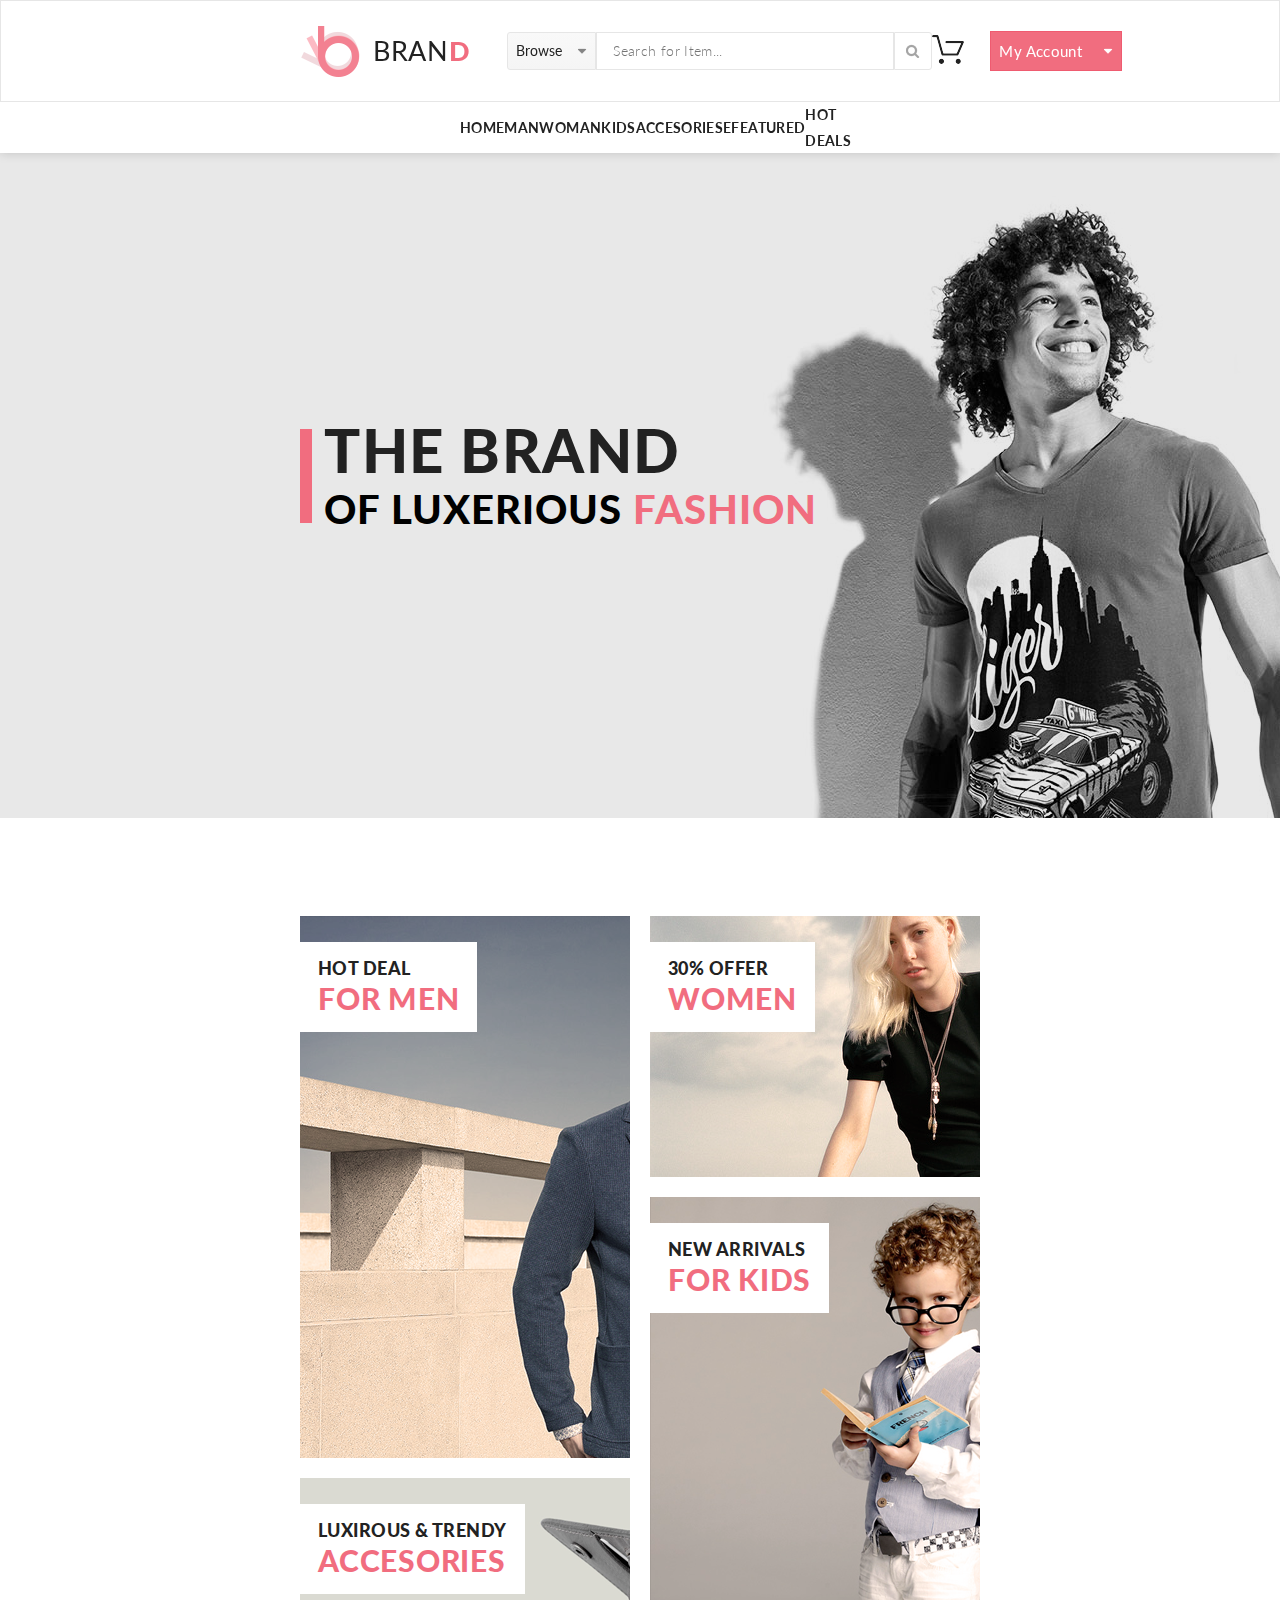
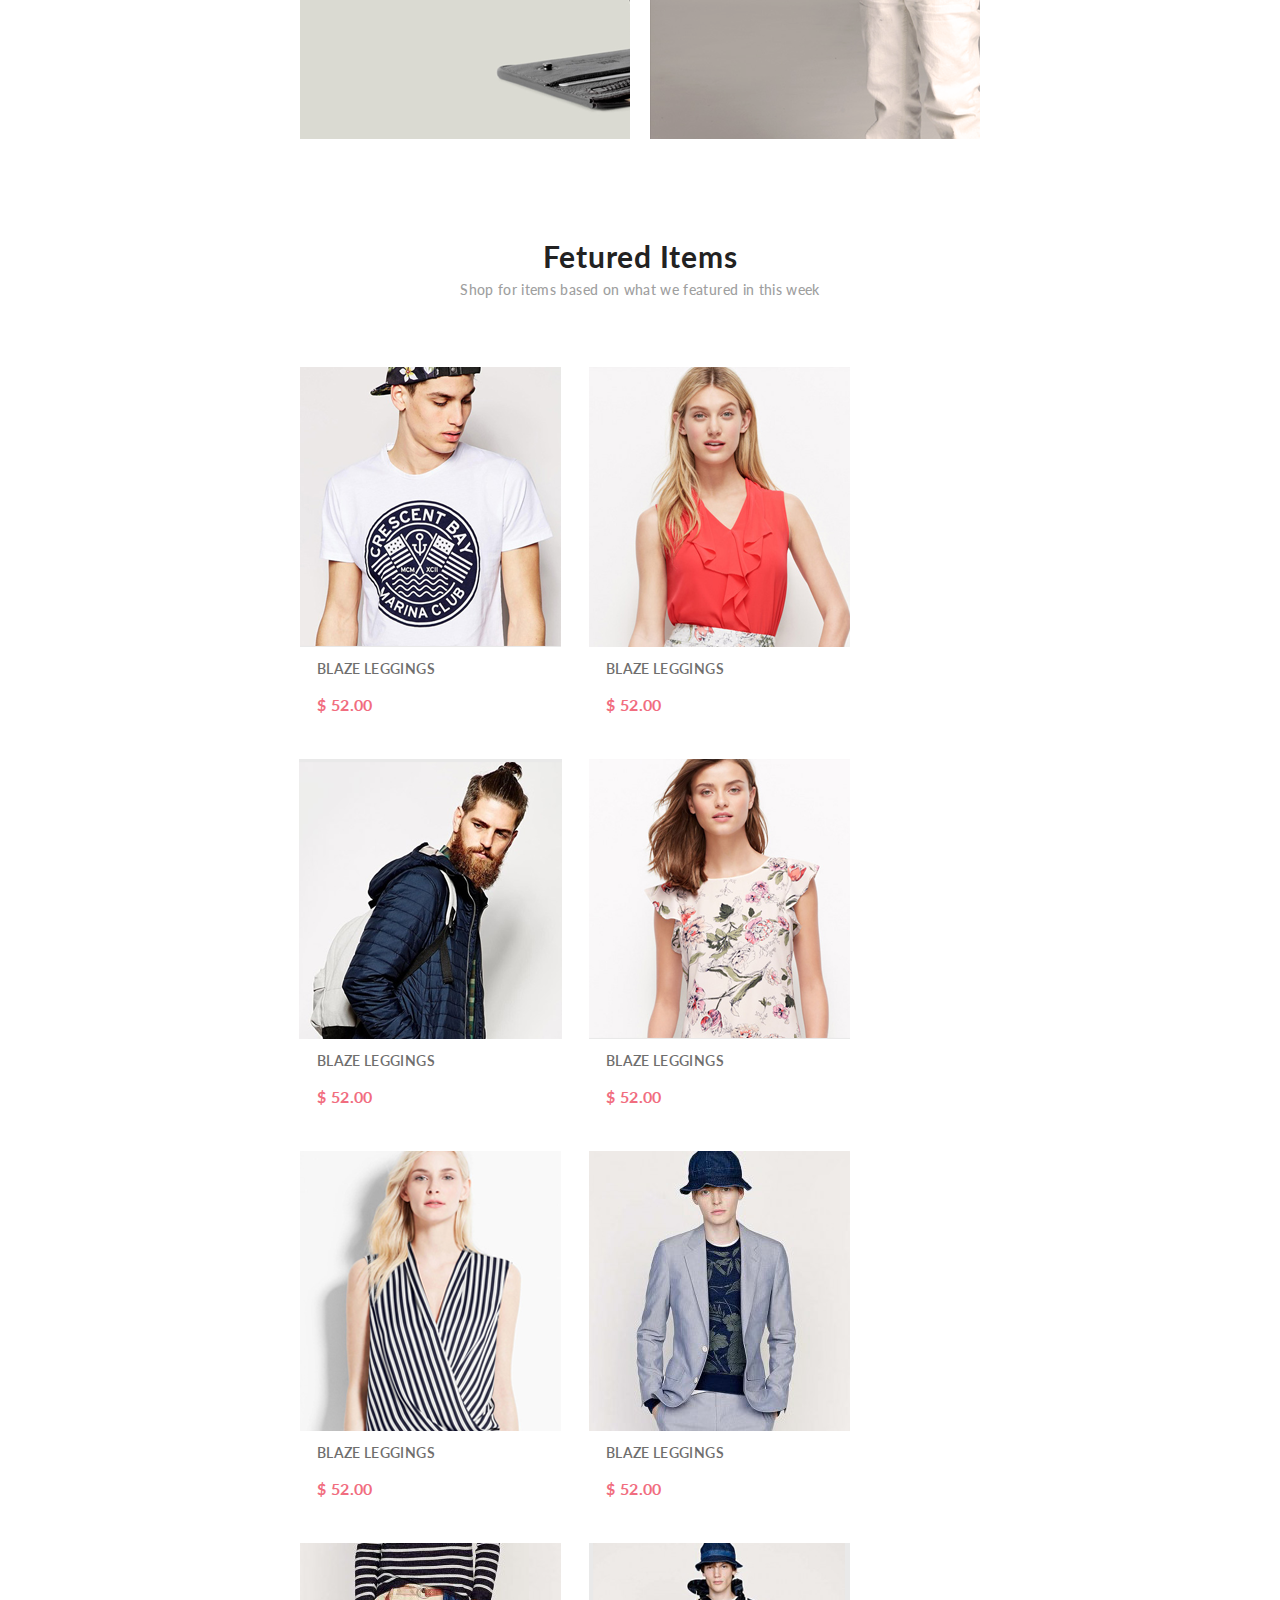
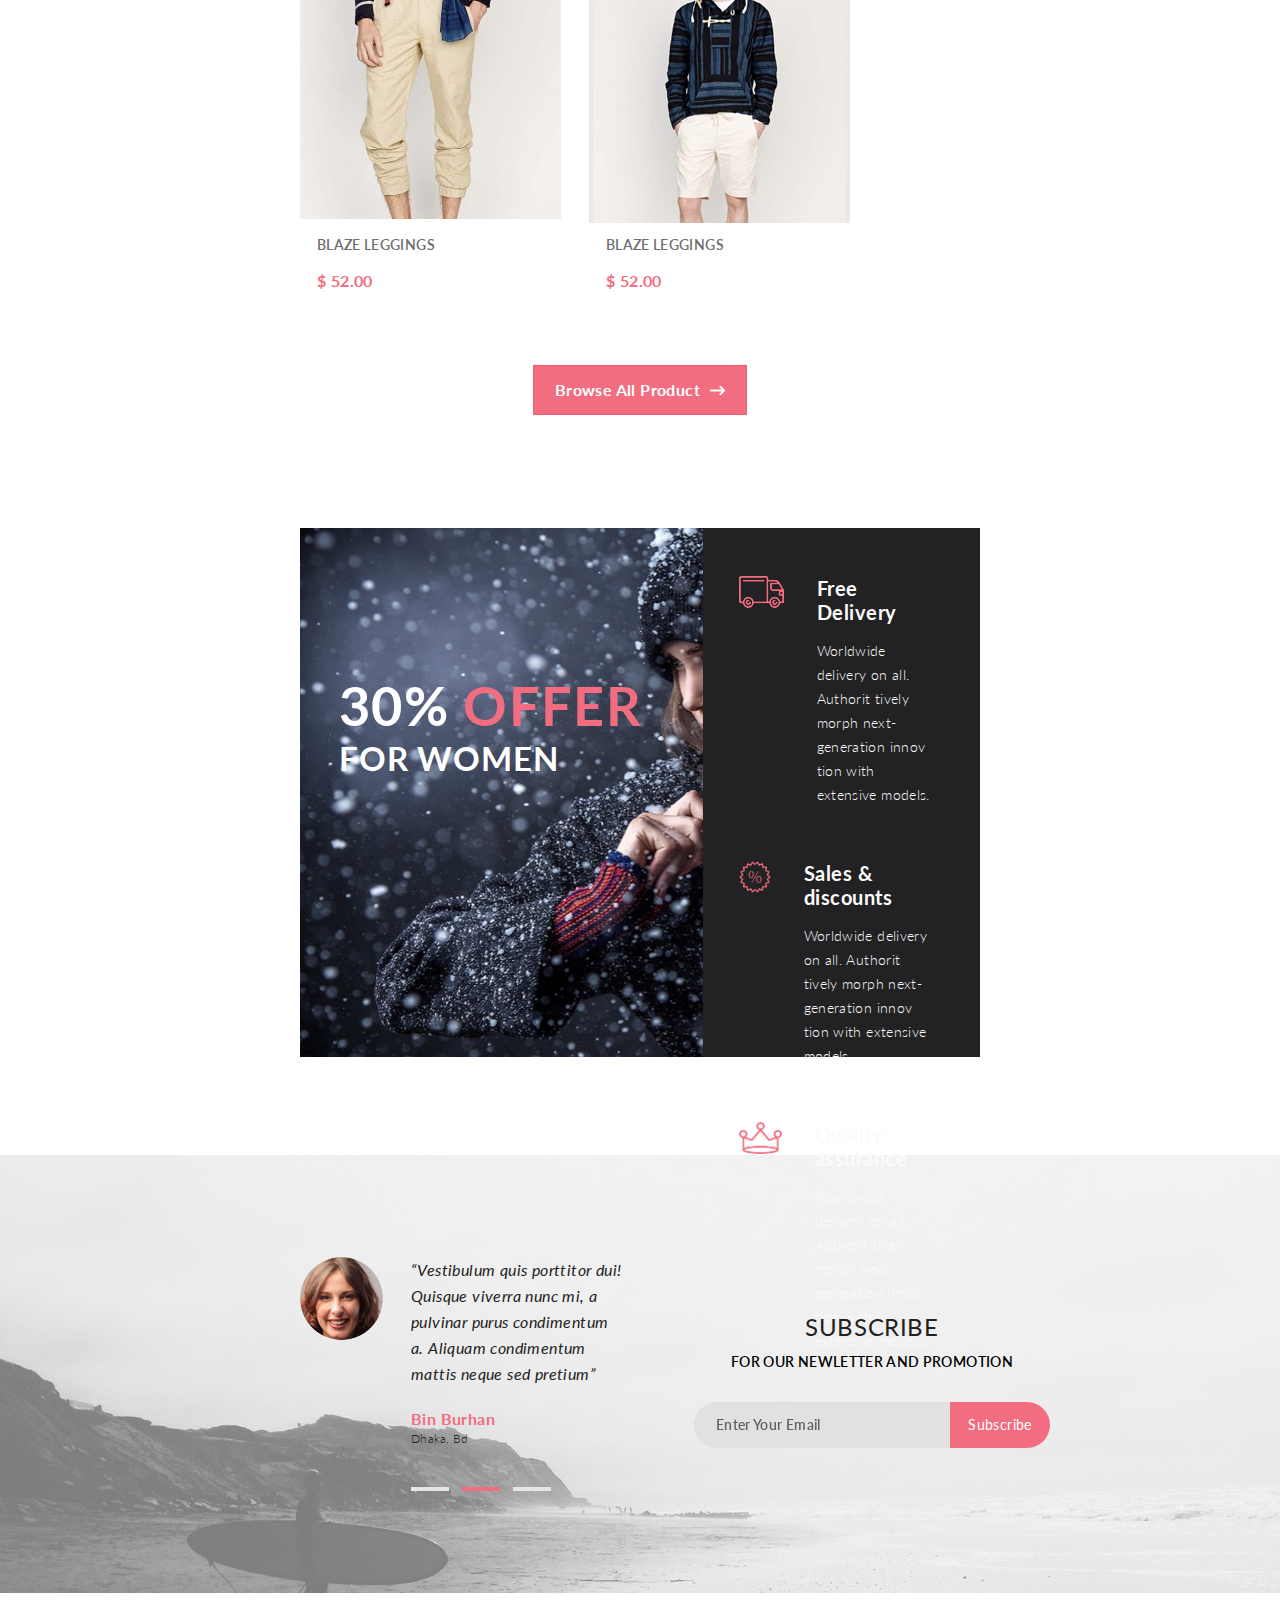
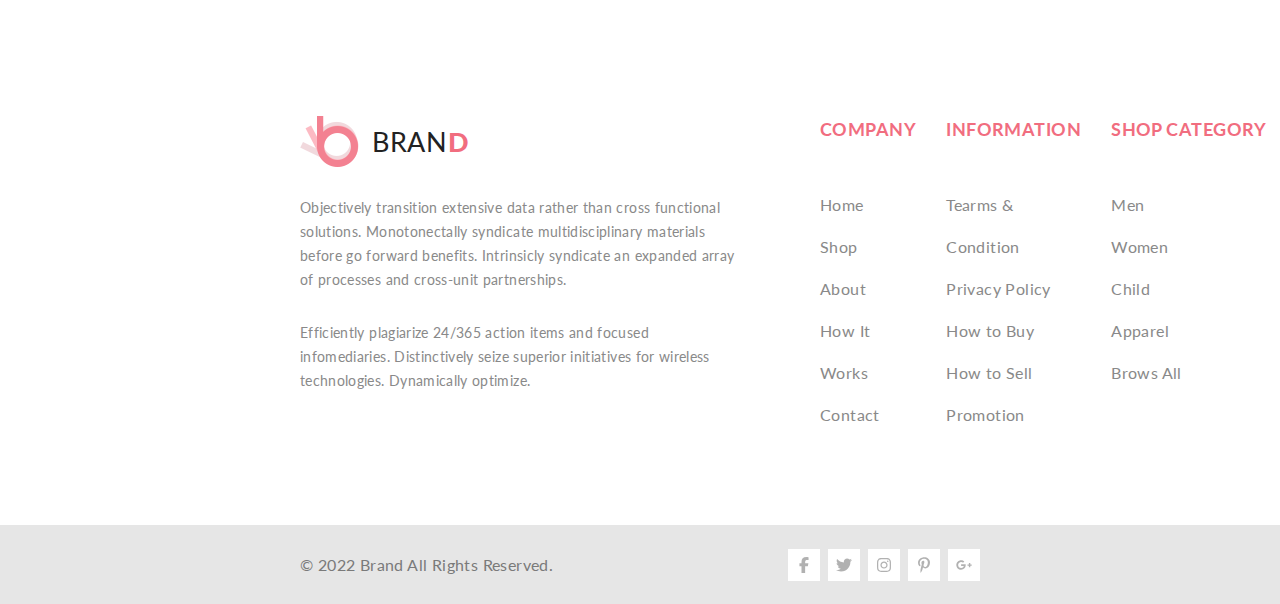
<file: index.html>
<!DOCTYPE html>
<html lang="en">
  <head>
    <meta charset="UTF-8" />
    <meta
      name="viewport"
      content="width=device-width, initial-scale=1.0"
    />
    <link
      rel="stylesheet"
      href="https://fonts.googleapis.com/css2?family=Material+Symbols+Outlined:opsz,wght,FILL,GRAD@20..48,100..700,0..1,-50..200"
    />
    <link
      href="https://fonts.googleapis.com/css2?family=Lato:wght@300;400;600;700;900&display=swap"
      rel="stylesheet"
    />

    <title>Page 1</title>
    <link rel="stylesheet" href="./style.css" />
  </head>
  <body>
    <header class="header">
      <div class="container">
        <section class="header-top">
          <div class="header-left">
            <a href="#" class="header-left__brand">
              <img src="./images/logo/tripleB.png" alt="logo" />
              <p class="header-left__brand-text">
                BRAN<span>D</span>
              </p>
            </a>
            <div class="header-left__search">
              <details class="browse">
                <summary>Browse</summary>
                <a href="#">Item 1</a>
                <a href="#">Item 2</a>
                <a href="#">Item 3</a>
              </details>
              <input
                type="text"
                id="search-header"
                placeholder="Search for Item..."
              />
              <div class="magnifying">
                <img
                  src="./images/forms/magnifying.png"
                  alt="magnifying"
                />
              </div>
            </div>
          </div>
          <div class="header-right">
            <a href="./page4.html" class="basket-all">
              <img
                class="basket-img"
                src="./images/logo/basketGrey.png"
                alt="basket"
              />
            </a>
            <details class="my-account">
              <summary>My Account</summary>
              <a href="#">Item 1</a>
              <a href="#">Item 2</a>
              <a href="#">Item 3</a>
            </details>
          </div>
        </section>
        <nav class="menu">
          <a href="./index.html">HOME</a>
          <a href="./page3.html">MAN</a>
          <a href="#">WOMAN</a>
          <a href="#">KIDS</a>
          <a href="#">ACCESORIESE</a>
          <a href="#">FEATURED</a>
          <a href="#">HOT DEALS</a>
        </nav>
      </div>
    </header>
    <section class="section-top">
      <div class="brand-title">
        <h1>THE BRAND</h1>
        <h3>OF LUXERIOUS <span>FASHION</span></h3>
      </div>
    </section>
    <section class="pageOne-center">
      <section class="sections-interest">
        <div class="for-men">
          <div class="sticker">
            <p>HOT DEAL</p>
            <h3>FOR MEN</h3>
          </div>
        </div>
        <div class="for-women">
          <div class="sticker">
            <p>30% OFFER</p>
            <h3>WOMEN</h3>
          </div>
        </div>
        <div class="for-kids">
          <div class="sticker">
            <p>NEW ARRIVALS</p>
            <h3>FOR KIDS</h3>
          </div>
        </div>
        <div class="accesoriese">
          <div class="sticker">
            <p>LUXIROUS & trendy</p>
            <h3>ACCESORIES</h3>
          </div>
        </div>
      </section>
      <div class="fetured-items">
        <h3>Fetured Items</h3>
        <p>Shop for items based on what we featured in this week</p>
      </div>
      <section class="product-selection">
        <div class="product-card card-one">
          <a href="./page2.html" class="card-link">
            <div class="box-foto">
              <img src="./images/foto/guyShirt.png" alt="guy" />
            </div>
            <div class="card-text">
              <p class="variant-name">BLAZE LEGGINGS</p>
              <p class="variant-price">$ 52.00</p>
            </div>
          </a>
          <div class="add-box">
            <a href="22222" class="add">
              <img
                src="./images/logo/cart-add.svg"
                alt="cart"
                class="cart"
              />
              <p class="add-txt">Add to Cart</p>
            </a>
          </div>
        </div>

        <div class="product-card card-two">
          <a href="./page2.html" class="card-link">
            <div class="box-foto">
              <img src="./images/foto/girlRedBlouse.png" alt="girl" />
            </div>
            <div class="card-text">
              <p class="variant-name">BLAZE LEGGINGS</p>
              <p class="variant-price">$ 52.00</p>
            </div>
          </a>
          <div class="add-box">
            <a href="22222" class="add">
              <img
                src="./images/logo/cart-add.svg"
                alt="cart"
                class="cart"
              />
              <p class="add-txt">Add to Cart</p>
            </a>
          </div>
        </div>

        <div class="product-card card-three">
          <a href="./page2.html" class="card-link">
            <div class="box-foto">
              <img src="./images/foto/guyBackpack.png" alt="guy" />
            </div>
            <div class="card-text">
              <p class="variant-name">BLAZE LEGGINGS</p>
              <p class="variant-price">$ 52.00</p>
            </div>
          </a>
          <div class="add-box">
            <a href="22222" class="add">
              <img
                src="./images/logo/cart-add.svg"
                alt="cart"
                class="cart"
              />
              <p class="add-txt">Add to Cart</p>
            </a>
          </div>
        </div>

        <div class="product-card card-four">
          <a href="./page2.html" class="card-link">
            <div class="box-foto">
              <img
                src="./images/foto/girlFlowerDress.png"
                alt="girl"
              />
            </div>
            <div class="card-text">
              <p class="variant-name">BLAZE LEGGINGS</p>
              <p class="variant-price">$ 52.00</p>
            </div>
          </a>
          <div class="add-box">
            <a href="22222" class="add">
              <img
                src="./images/logo/cart-add.svg"
                alt="cart"
                class="cart"
              />
              <p class="add-txt">Add to Cart</p>
            </a>
          </div>
        </div>

        <div class="product-card card-five">
          <a href="./page2.html" class="card-link">
            <div class="box-foto">
              <img
                src="./images/foto/girlStripedDress.png"
                alt="girl"
              />
            </div>
            <div class="card-text">
              <p class="variant-name">BLAZE LEGGINGS</p>
              <p class="variant-price">$ 52.00</p>
            </div>
          </a>
          <div class="add-box">
            <a href="22222" class="add">
              <img
                src="./images/logo/cart-add.svg"
                alt="cart"
                class="cart"
              />
              <p class="add-txt">Add to Cart</p>
            </a>
          </div>
        </div>

        <div class="product-card card-six">
          <a href="./page2.html" class="card-link">
            <div class="box-foto">
              <img
                src="./images/foto/guyStupidPanama.png"
                alt="guy"
              />
            </div>
            <div class="card-text">
              <p class="variant-name">BLAZE LEGGINGS</p>
              <p class="variant-price">$ 52.00</p>
            </div>
          </a>
          <div class="add-box">
            <a href="22222" class="add">
              <img
                src="./images/logo/cart-add.svg"
                alt="cart"
                class="cart"
              />
              <p class="add-txt">Add to Cart</p>
            </a>
          </div>
        </div>

        <div class="product-card card-seven">
          <a href="./page2.html" class="card-link">
            <div class="box-foto">
              <img
                src="./images/foto/beigeShortPants.png"
                alt="guy"
              />
            </div>
            <div class="card-text">
              <p class="variant-name">BLAZE LEGGINGS</p>
              <p class="variant-price">$ 52.00</p>
            </div>
          </a>
          <div class="add-box">
            <a href="22222" class="add">
              <img
                src="./images/logo/cart-add.svg"
                alt="cart"
                class="cart"
              />
              <p class="add-txt">Add to Cart</p>
            </a>
          </div>
        </div>

        <div class="product-card card-eigth">
          <a href="./page2.html" class="card-link">
            <div class="box-foto">
              <img
                src="./images/foto/guyStripedHoodie.png"
                alt="guy"
              />
            </div>
            <div class="card-text">
              <p class="variant-name">BLAZE LEGGINGS</p>
              <p class="variant-price">$ 52.00</p>
            </div>
          </a>
          <div class="add-box">
            <a href="22222" class="add">
              <img
                src="./images/logo/cart-add.svg"
                alt="cart"
                class="cart"
              />
              <p class="add-txt">Add to Cart</p>
            </a>
          </div>
        </div>
      </section>
      <a href="./page3.html" class="browse-all-product">
        <p>Browse All Product</p>
        <img
          src="./images/logo/arrow-right-long-solid.svg"
          alt="arrow"
        />
      </a>
      <section class="sales">
        <div class="sales__fon">
          <div class="offer">
            <h3>30% <span>OFFER</span></h3>
            <p>FOR WOMEN</p>
          </div>
        </div>
        <div class="sales__offers">
          <div class="offer delivery">
            <img src="./images/logo/truck.png" alt="truck" />
            <div class="offer__text">
              <h4>Free Delivery</h4>
              <p>
                Worldwide delivery on all. Authorit tively morph
                next-generation innov tion with extensive models.
              </p>
            </div>
          </div>
          <div class="offer discounts">
            <img src="./images/logo/interest.png" alt="interest" />
            <div class="offer__text">
              <h4>Sales & discounts</h4>
              <p>
                Worldwide delivery on all. Authorit tively morph
                next-generation innov tion with extensive models.
              </p>
            </div>
          </div>
          <div class="offer assurance">
            <img src="./images/logo/crown.png" alt="crown" />
            <div class="offer__text">
              <h4>Quality assurance</h4>
              <p>
                Worldwide delivery on all. Authorit tively morph
                next-generation innov tion with extensive models.
              </p>
            </div>
          </div>
        </div>
      </section>
    </section>
    <section class="section-subscribe">
      <div class="section-subscribe__fon">
        <figure class="greetings">
          <img src="./images/foto/roundphoto.png" alt="girl" />
          <div class="greetings__text">
            <p class="greetings__text__main-text">
              “Vestibulum quis porttitor dui! Quisque viverra nunc mi,
              a pulvinar purus condimentum a. Aliquam condimentum
              mattis neque sed pretium”
            </p>
            <p class="greetings__text__name">Bin Burhan</p>
            <p class="greetings__text__address">Dhaka, Bd</p>
            <div class="greetings__text__rectangles">
              <div class="rect gray"></div>
              <div class="rect red"></div>
              <div class="rect gray"></div>
            </div>
          </div>
        </figure>
        <section class="input-email">
          <div class="input-email__text">
            <h3>SUBSCRIBE</h3>
            <p>FOR OUR NEWLETTER AND PROMOTION</p>
          </div>
          <form class="input-email__input">
            <input
              type="email"
              class="email"
              placeholder="Enter Your Email"
            />
            <button type="submit" class="subscribe-button">
              Subscribe
            </button>
          </form>
        </section>
      </div>
    </section>
    <section class="section-info">
      <article class="announced">
        <a href="#" class="announced__brand">
          <img src="./images/logo/tripleB.png" alt="logo" />
          <p class="announced__brand-text">BRAN<span>D</span></p>
        </a>
        <p class="announced__text">
          Objectively transition extensive data rather than cross
          functional solutions. Monotonectally syndicate
          multidisciplinary materials before go forward benefits.
          Intrinsicly syndicate an expanded array of processes and
          cross-unit partnerships.
        </p>
        <p class="announced__text">
          Efficiently plagiarize 24/365 action items and focused
          infomediaries. Distinctively seize superior initiatives for
          wireless technologies. Dynamically optimize.
        </p>
      </article>
      <nav class="info-links company">
        <h3>COMPANY</h3>
        <ul>
          <li><a href="#">Home</a></li>
          <li><a href="#">Shop</a></li>
          <li><a href="#">About</a></li>
          <li><a href="#">How It Works</a></li>
          <li><a href="#">Contact</a></li>
        </ul>
      </nav>
      <nav class="info-links information">
        <h3>INFORMATION</h3>
        <ul>
          <li><a href="#">Tearms & Condition</a></li>
          <li><a href="#">Privacy Policy</a></li>
          <li><a href="#">How to Buy</a></li>
          <li><a href="#">How to Sell</a></li>
          <li><a href="#">Promotion</a></li>
        </ul>
      </nav>
      <nav class="info-links shop-category">
        <h3>SHOP CATEGORY</h3>
        <ul>
          <li><a href="#">Men</a></li>
          <li><a href="#">Women</a></li>
          <li><a href="#">Child</a></li>
          <li><a href="#">Apparel</a></li>
          <li><a href="#">Brows All</a></li>
        </ul>
      </nav>
    </section>
    <footer>
      <p>© 2022 Brand All Rights Reserved.</p>
      <nav class="social-icon">
        <div class="facebook square">
          <img
            src="./images/sociallogo/facebook-f.svg"
            alt="facebook"
          />
        </div>
        <div class="twitter square">
          <img src="./images/sociallogo/twitter.svg" alt="twitter" />
        </div>
        <div class="instagram square">
          <img
            src="./images/sociallogo/instagram.svg"
            alt="instagram"
          />
        </div>
        <div class="pinterest square">
          <img
            src="./images/sociallogo/pinterest-p.svg"
            alt="pinterest"
          />
        </div>
        <div class="google square">
          <img
            src="./images/sociallogo/google-plus-g.svg"
            alt="google"
          />
        </div>
      </nav>
    </footer>
  </body>
</html>
</file>
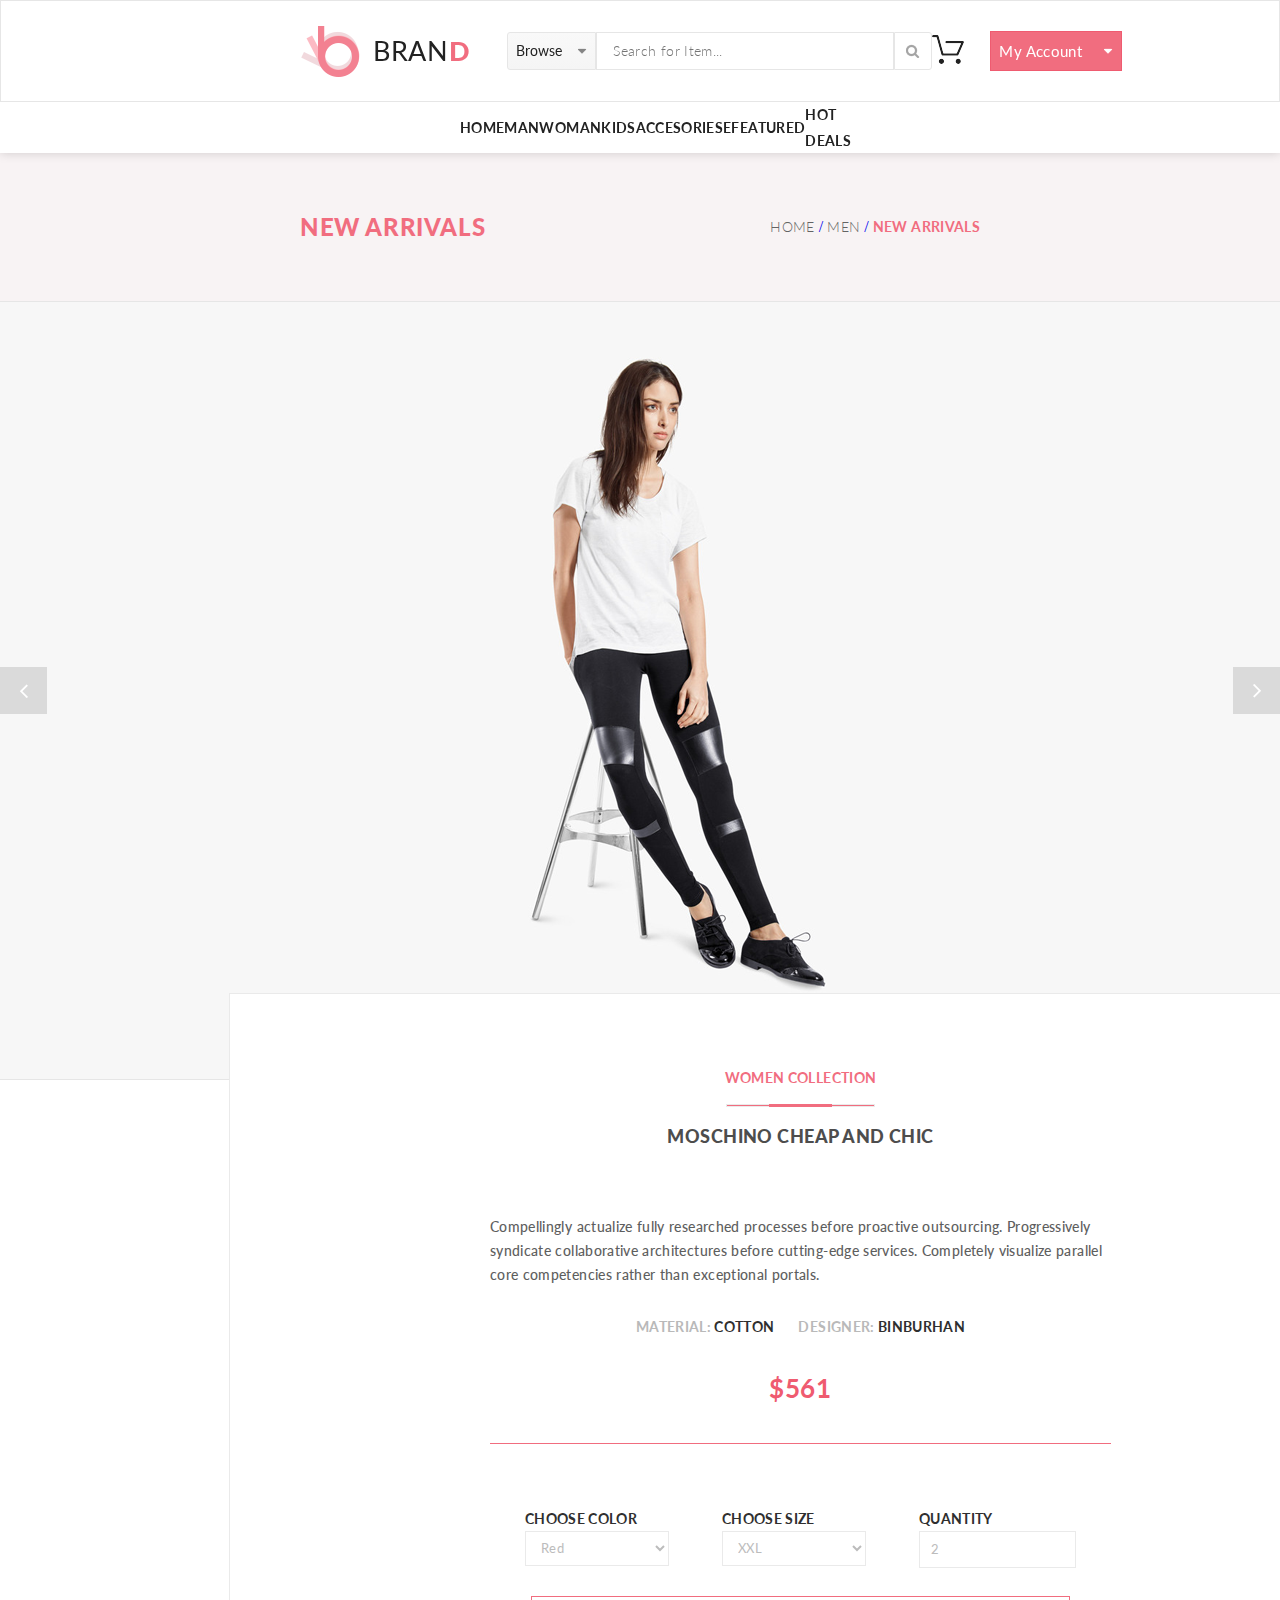
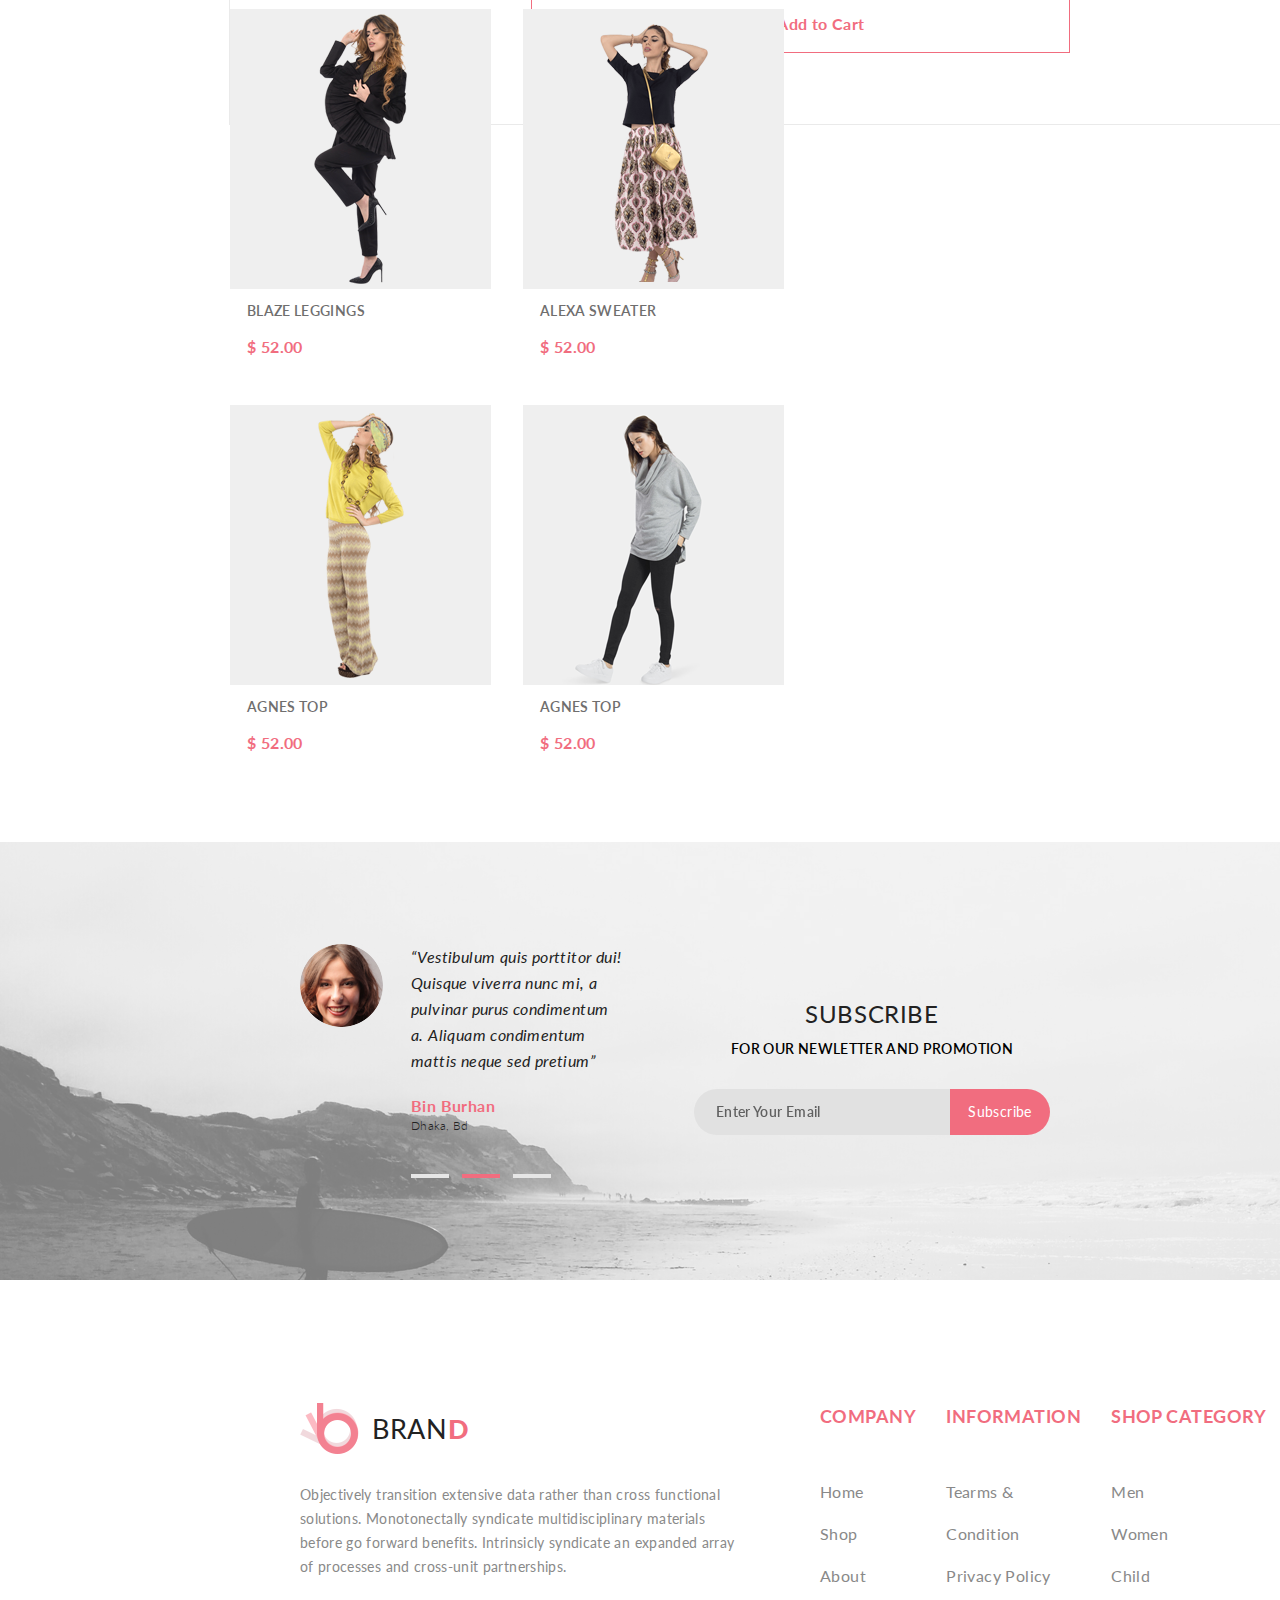
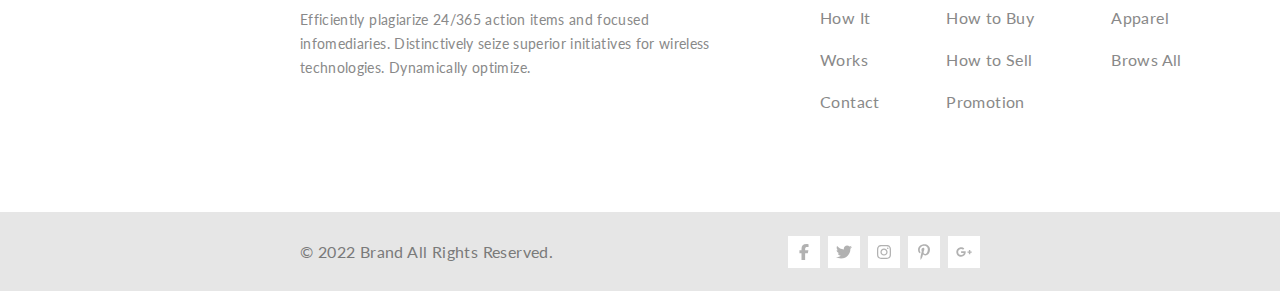
<file: page2.html>
<!DOCTYPE html>
<html lang="en">
  <head>
    <meta charset="UTF-8" />
    <meta
      name="viewport"
      content="width=device-width, initial-scale=1.0"
    />
    <link
      href="https://fonts.googleapis.com/css2?family=Lato:wght@300;400;600;700;900&display=swap"
      rel="stylesheet"
    />
    <title>Page 2</title>
    <link rel="stylesheet" href="./style.css" />
  </head>
  <body>
    <header class="header">
      <section class="header-top">
        <div class="header-left">
          <a href="#" class="header-left__brand">
            <img src="./images/logo/tripleB.png" alt="logo" />
            <p class="header-left__brand-text">BRAN<span>D</span></p>
          </a>
          <div class="header-left__search">
            <details class="browse">
              <summary>Browse</summary>
              <a href="#">Item 1</a>
              <a href="#">Item 2</a>
              <a href="#">Item 3</a>
            </details>
            <input
              type="text"
              id="search-header"
              placeholder="Search for Item..."
            />
            <div class="magnifying">
              <img
                src="./images/forms/magnifying.png"
                alt="magnifying"
              />
            </div>
          </div>
        </div>
        <div class="header-right">
          <a href="./page4.html" class="basket-all">
            <img
              class="basket-img"
              src="./images/logo/basketGrey.png"
              alt="basket"
            />
          </a>
          <details class="my-account">
            <summary>My Account</summary>
            <a href="#">Item 1</a>
            <a href="#">Item 2</a>
            <a href="#">Item 3</a>
          </details>
        </div>
      </section>
      <nav class="menu">
        <a href="./index.html">HOME</a>
        <a href="./page3.html">MAN</a>
        <a href="#">WOMAN</a>
        <a href="#">KIDS</a>
        <a href="#">ACCESORIESE</a>
        <a href="#">FEATURED</a>
        <a href="#">HOT DEALS</a>
      </nav>
    </header>
    <section class="section-topTwo">
      <div class="view-product">
        <h1 class="chapter-name">NEW ARRIVALS</h1>
        <nav class="navigation-path">
          <a href="./index.html"
            ><span class="link-of-nav">Home</span></a
          >
          <a href="#">/ <span class="link-of-nav">Men</span></a>
          <a href="#"
            >/ <span class="link-of-nav last">New Arrivals</span></a
          >
        </nav>
      </div>
    </section>
    <section class="pageTwo-center">
      <div class="model-product">
        <div class="model-product__arrow left">
          <img src="./images/logo/arrow-left.png" alt="arrow" />
        </div>
        <img
          class="model-product__model"
          src="./images/foto/girl-on-chair.png"
          alt="girl"
        />
        <div class="model-product__arrow right">
          <img src="./images/logo/arrow-right.png" alt="arrow" />
        </div>
        <div class="choice-options">
          <div class="description-model">
            <h3 class="description-model__name-collection">
              WOMEN COLLECTION
            </h3>
            <div class="red-border">
              <div class="border-collection"></div>
            </div>
            <h2 class="description-model__tagline">
              Moschino Cheap And Chic
            </h2>
            <p class="description-model__text">
              Compellingly actualize fully researched processes before
              proactive outsourcing. Progressively syndicate
              collaborative architectures before cutting-edge
              services. Completely visualize parallel core
              competencies rather than exceptional portals.
            </p>
            <div class="description-model__options">
              <p>MATERIAL: <span> COTTON</span></p>
              <p>DESIGNER: <span> BINBURHAN</span></p>
            </div>
            <h1 class="description-model__price">$561</h1>
          </div>
          <div class="options-model">
            <div class="options-model__selection">
              <div class="options-model__selection-color">
                <h3 class="description-block">CHOOSE COLOR</h3>
                <select class="select1">
                  <option value="red">Red</option>
                  <option value="blue">Blue</option>
                  <option value="green">Green</option>
                  <option value="gold">Gold</option>
                </select>
              </div>
              <div class="options-model__selection-size">
                <h3 class="description-block">CHOOSE SIZE</h3>
                <select class="select2">
                  <option value="xxl">XXL</option>
                  <option value="xl">XL</option>
                  <option value="l">L</option>
                  <option value="m">M</option>
                  <option value="s">S</option>
                  <option value="xs">XS</option>
                </select>
              </div>
              <div class="options-model__selection-quantity">
                <h3 class="description-block">QUANTITY</h3>
                <input type="number" min="1" placeholder="2" />
              </div>
            </div>
            <div class="options-model__button">
              <img src="./images/logo/cart-red.png" alt="cart" />
              <p>Add to Cart</p>
            </div>
          </div>
        </div>
      </div>
      <div class="offers-product">
        <h1 class="offers-product__text">You may like also</h1>
        <div class="offers-product__foto">
          <div class="offers-product__foto__variants variant-one">
            <a href="1111111" class="card-link">
              <div class="box-foto">
                <img
                  src="./images/foto/blaze-leggins.png"
                  alt="girl"
                />
              </div>
              <div class="card-text">
                <p class="variant-name">BLAZE LEGGINGS</p>
                <p class="variant-price">$ 52.00</p>
              </div>
            </a>
            <div class="add-box">
              <a href="222222" class="add">
                <img
                  src="./images/logo/cart-add.svg"
                  alt="cart"
                  class="cart"
                />
                <p class="add-txt">Add to Cart</p>
              </a>
            </div>
          </div>

          <div class="offers-product__foto__variants variant-two">
            <a href="1111111" class="card-link">
              <div class="box-foto">
                <img
                  src="./images/foto/alexa-sweater.png"
                  alt="girl"
                />
              </div>
              <div class="card-text">
                <p class="variant-name">ALEXA SWEATER</p>
                <p class="variant-price">$ 52.00</p>
              </div>
            </a>
            <div class="add-box">
              <a href="222222" class="add">
                <img
                  src="./images/logo/cart-add.svg"
                  alt="cart"
                  class="cart"
                />
                <p class="add-txt">Add to Cart</p>
              </a>
            </div>
          </div>

          <div class="offers-product__foto__variants variant-three">
            <a href="1111111" class="card-link">
              <div class="box-foto">
                <img src="./images/foto/agnes-top.png" alt="girl" />
              </div>
              <div class="card-text">
                <p class="variant-name">AGNES TOP</p>
                <p class="variant-price">$ 52.00</p>
              </div>
            </a>
            <div class="add-box">
              <a href="222222" class="add">
                <img
                  src="./images/logo/cart-add.svg"
                  alt="cart"
                  class="cart"
                />
                <p class="add-txt">Add to Cart</p>
              </a>
            </div>
          </div>

          <div class="offers-product__foto__variants variant-four">
            <a href="1111111" class="card-link">
              <div class="box-foto">
                <img
                  src="./images/foto/silva-sweater.png"
                  alt="girl"
                />
              </div>
              <div class="card-text">
                <p class="variant-name">AGNES TOP</p>
                <p class="variant-price">$ 52.00</p>
              </div>
            </a>
            <div class="add-box">
              <a href="222222" class="add">
                <img
                  src="./images/logo/cart-add.svg"
                  alt="cart"
                  class="cart"
                />
                <p class="add-txt">Add to Cart</p>
              </a>
            </div>
          </div>
        </div>
      </div>
    </section>
    <section class="section-subscribe">
      <div class="section-subscribe__fon">
        <div class="greetings">
          <img src="./images/foto/roundphoto.png" alt="girl" />
          <div class="greetings__text">
            <p class="greetings__text__main-text">
              “Vestibulum quis porttitor dui! Quisque viverra nunc mi,
              a pulvinar purus condimentum a. Aliquam condimentum
              mattis neque sed pretium”
            </p>
            <p class="greetings__text__name">Bin Burhan</p>
            <p class="greetings__text__address">Dhaka, Bd</p>
            <div class="greetings__text__rectangles">
              <div class="rect gray"></div>
              <div class="rect red"></div>
              <div class="rect gray"></div>
            </div>
          </div>
        </div>
        <div class="input-email">
          <div class="input-email__text">
            <h3>SUBSCRIBE</h3>
            <p>FOR OUR NEWLETTER AND PROMOTION</p>
          </div>
          <div class="input-email__input">
            <input
              type="email"
              class="email"
              placeholder="Enter Your Email"
            />
            <button type="submit" class="subscribe-button">
              Subscribe
            </button>
          </div>
        </div>
      </div>
    </section>
    <section class="section-info">
      <article class="announced">
        <a href="#" class="announced__brand">
          <img src="./images/logo/tripleB.png" alt="logo" />
          <p class="announced__brand-text">BRAN<span>D</span></p>
        </a>
        <p class="announced__text">
          Objectively transition extensive data rather than cross
          functional solutions. Monotonectally syndicate
          multidisciplinary materials before go forward benefits.
          Intrinsicly syndicate an expanded array of processes and
          cross-unit partnerships.
        </p>
        <p class="announced__text">
          Efficiently plagiarize 24/365 action items and focused
          infomediaries. Distinctively seize superior initiatives for
          wireless technologies. Dynamically optimize.
        </p>
      </article>
      <nav class="info-links company">
        <h3>COMPANY</h3>
        <ul>
          <li><a href="#">Home</a></li>
          <li><a href="#">Shop</a></li>
          <li><a href="#">About</a></li>
          <li><a href="#">How It Works</a></li>
          <li><a href="#">Contact</a></li>
        </ul>
      </nav>
      <nav class="info-links information">
        <h3>INFORMATION</h3>
        <ul>
          <li><a href="#">Tearms & Condition</a></li>
          <li><a href="#">Privacy Policy</a></li>
          <li><a href="#">How to Buy</a></li>
          <li><a href="#">How to Sell</a></li>
          <li><a href="#">Promotion</a></li>
        </ul>
      </nav>
      <nav class="info-links shop-category">
        <h3>SHOP CATEGORY</h3>
        <ul>
          <li><a href="#">Men</a></li>
          <li><a href="#">Women</a></li>
          <li><a href="#">Child</a></li>
          <li><a href="#">Apparel</a></li>
          <li><a href="#">Brows All</a></li>
        </ul>
      </nav>
    </section>
    <footer>
      <p>© 2022 Brand All Rights Reserved.</p>
      <div class="social-icon">
        <div class="facebook square">
          <img
            src="./images/sociallogo/facebook-f.svg"
            alt="facebook"
          />
        </div>
        <div class="twitter square">
          <img src="./images/sociallogo/twitter.svg" alt="twitter" />
        </div>
        <div class="instagram square">
          <img
            src="./images/sociallogo/instagram.svg"
            alt="instagram"
          />
        </div>
        <div class="pinterest square">
          <img
            src="./images/sociallogo/pinterest-p.svg"
            alt="pinterest"
          />
        </div>
        <div class="google square">
          <img
            src="./images/sociallogo/google-plus-g.svg"
            alt="google"
          />
        </div>
      </div>
    </footer>
  </body>
</html>
</file>
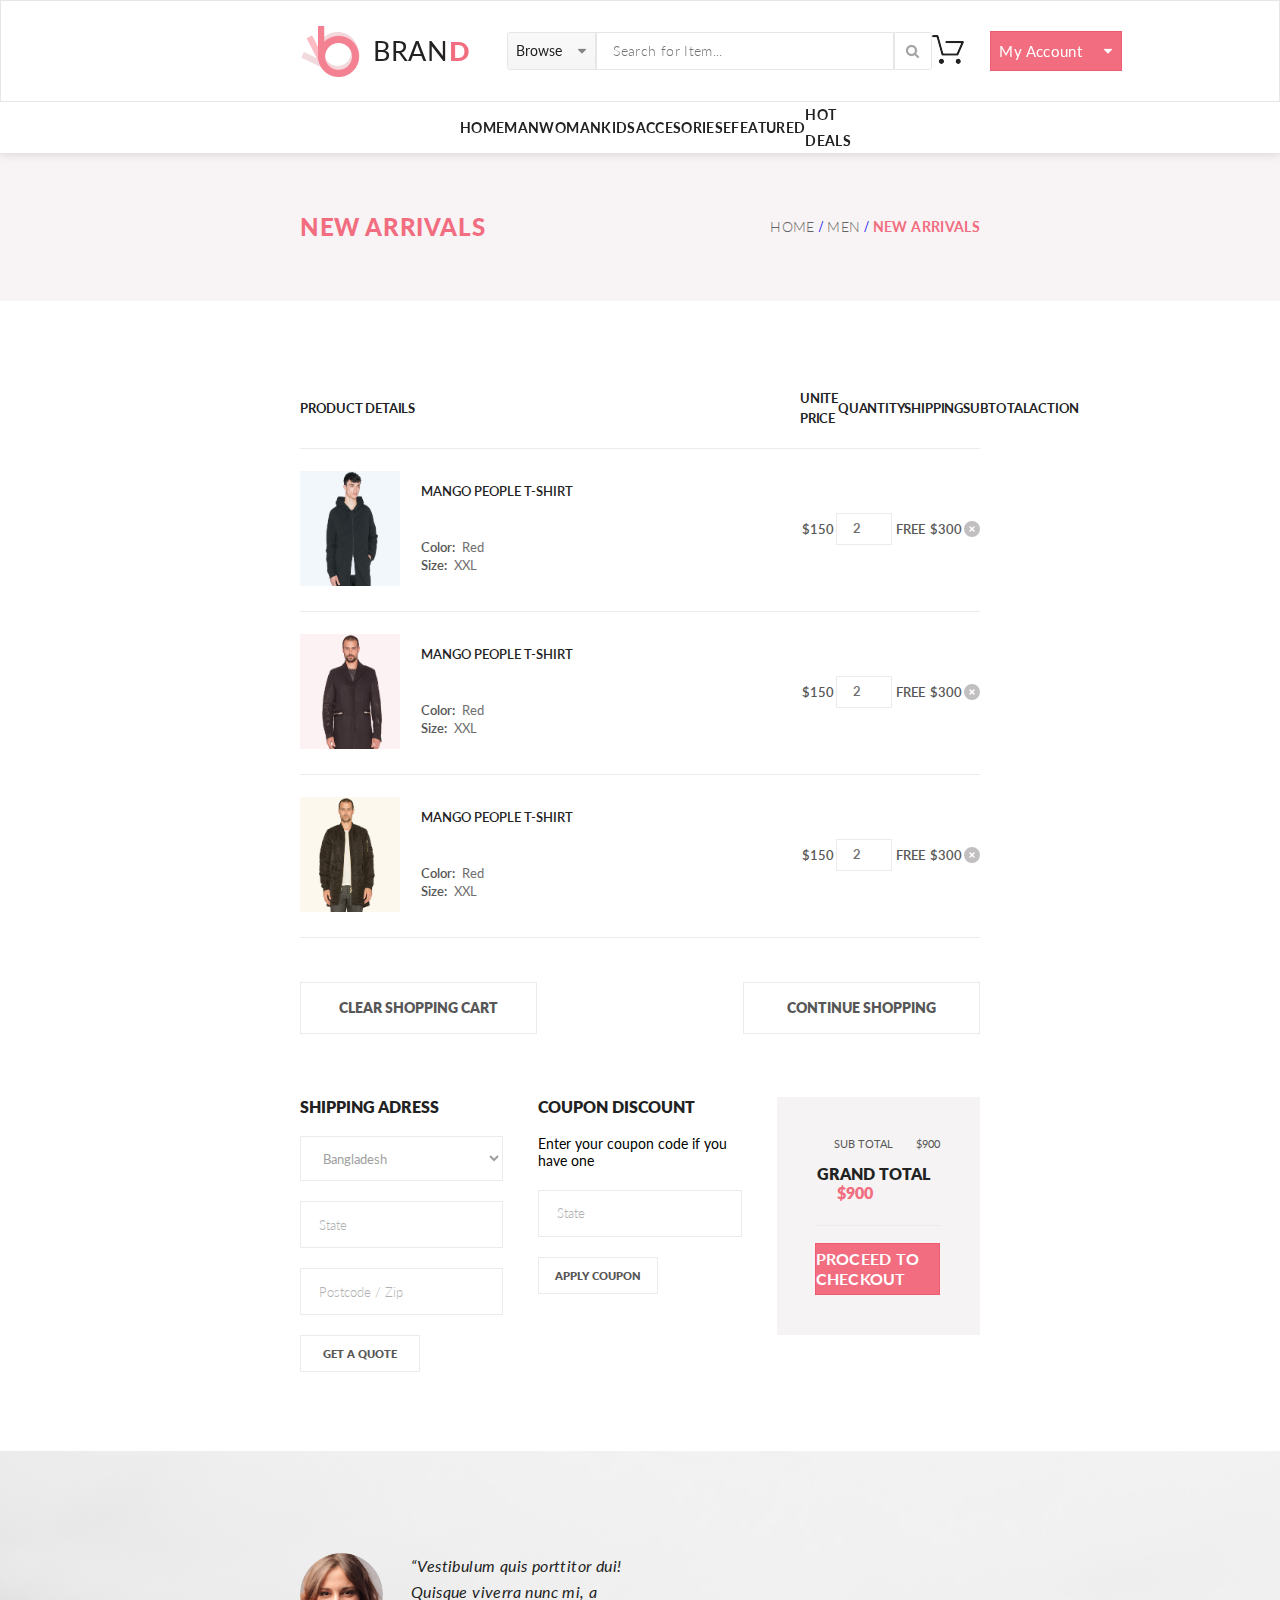
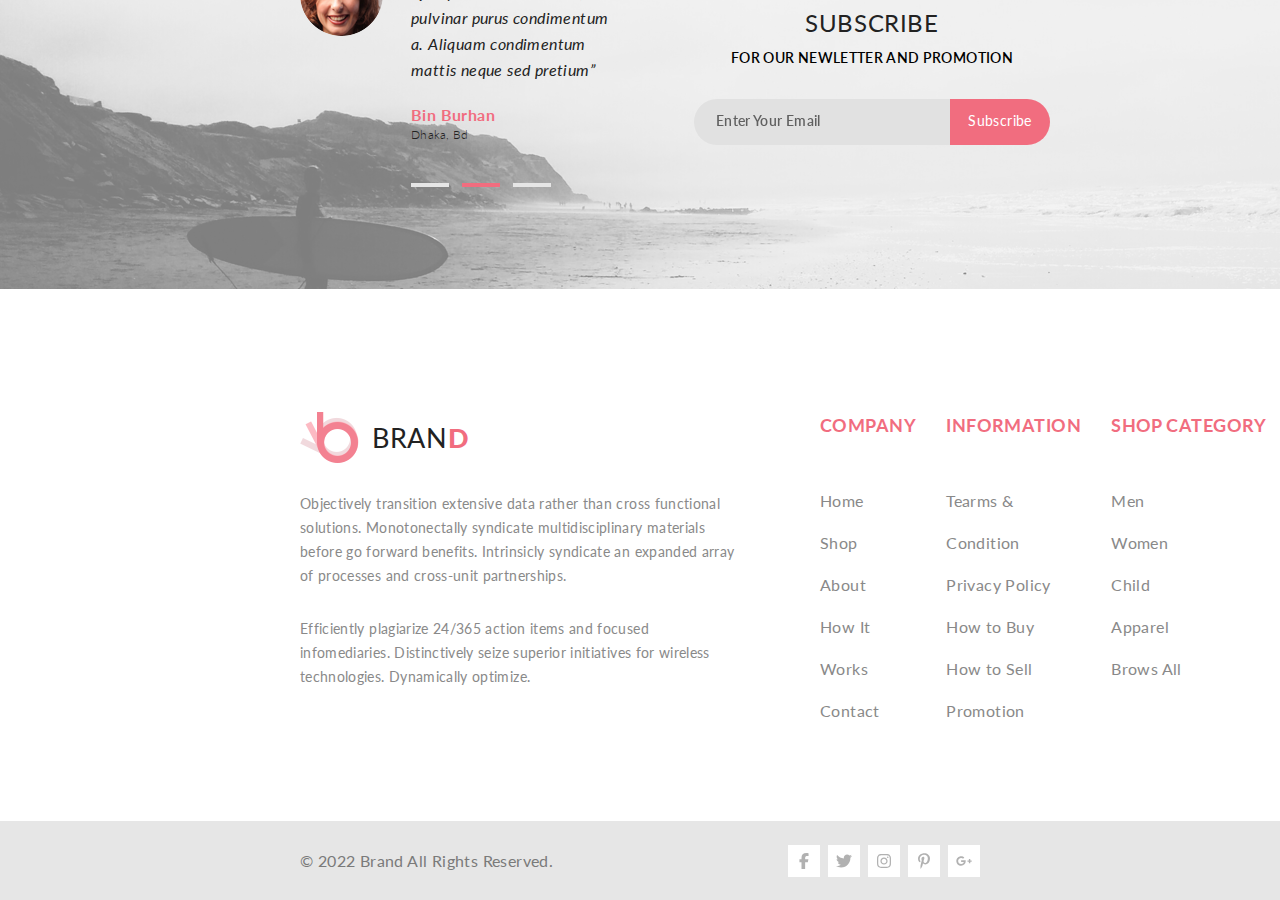
<file: page4.html>
<!DOCTYPE html>
<html lang="en">
  <head>
    <meta charset="UTF-8" />
    <meta
      name="viewport"
      content="width=device-width, initial-scale=1.0"
    />
    <link
      href="https://fonts.googleapis.com/css2?family=Lato:wght@300;400;600;700;900&display=swap"
      rel="stylesheet"
    />
    <title>Page 4</title>
    <link rel="stylesheet" href="./style.css" />
  </head>
  <body>
    <header class="header">
      <section class="header-top">
        <div class="header-left">
          <a href="#" class="header-left__brand">
            <img src="./images/logo/tripleB.png" alt="logo" />
            <p class="header-left__brand-text">BRAN<span>D</span></p>
          </a>
          <div class="header-left__search">
            <details class="browse">
              <summary>Browse</summary>
              <a href="#">Item 1</a>
              <a href="#">Item 2</a>
              <a href="#">Item 3</a>
            </details>
            <input
              type="text"
              id="search-header"
              placeholder="Search for Item..."
            />
            <div class="magnifying">
              <img
                src="./images/forms/magnifying.png"
                alt="magnifying"
              />
            </div>
          </div>
        </div>
        <div class="header-right">
          <a href="./page4.html" class="basket-all">
            <img
              class="basket-img"
              src="./images/logo/basketGrey.png"
              alt="basket"
            />
          </a>
          <details class="my-account">
            <summary>My Account</summary>
            <a href="#">Item 1</a>
            <a href="#">Item 2</a>
            <a href="#">Item 3</a>
          </details>
        </div>
      </section>
      <nav class="menu">
        <a href="./index.html">HOME</a>
        <a href="./page3.html">MAN</a>
        <a href="#">WOMAN</a>
        <a href="#">KIDS</a>
        <a href="#">ACCESORIESE</a>
        <a href="#">FEATURED</a>
        <a href="#">HOT DEALS</a>
      </nav>
    </header>
    <section class="section-topTwo">
      <div class="view-product">
        <h1 class="chapter-name">NEW ARRIVALS</h1>
        <n class="navigation-path">
          <a href="./index.html"
            ><span class="link-of-nav">Home</span></a
          >
          <a href="#">/ <span class="link-of-nav">Men</span></a>
          <a href="#"
            >/ <span class="link-of-nav last">New Arrivals</span></a
          >
        </n>
      </div>
    </section>
    <section class="pageFour-center">
      <section class="products-details">
        <div class="products-details__name">
          <p class="name-option">Product Details</p>
          <p class="name-option">Unite Price</p>
          <p class="name-option">Quantity</p>
          <p class="name-option">shipping</p>
          <p class="name-option">Subtotal</p>
          <p class="name-option">Action</p>
        </div>
        <div class="products-details__content one-card">
          <div class="product-card">
            <img
              class="product-card-img"
              src="./images/foto/jacket-hood.png"
              alt="guy"
            />
            <div class="product-card_descriptions">
              <p class="name-cardProduct">Mango People T-shirt</p>
              <div class="color-cardProduct">
                Color:<span>Red</span>
              </div>
              <div class="size-cardProduct">
                Size:<span>XXL</span>
              </div>
            </div>
          </div>
          <div class="product-price card-option">
            <p>$150</p>
          </div>
          <div class="product-quantity card-option">
            <input
              class="quant"
              type="number"
              min="1"
              placeholder="2"
              wfd-id="id1"
            />
          </div>
          <div class="product-shipping card-option">
            <p>FREE</p>
          </div>
          <div class="product-subtotal card-option">
            <p>$300</p>
          </div>
          <div class="product-action card-option">
            <img
              class="circle-xmark"
              src="./images/forms/circle-xmark-solid.svg"
              alt=""
            />
          </div>
        </div>
        <div class="products-details__content two-card">
          <div class="product-card">
            <img
              class="product-card-img"
              src="./images/foto/short-coat.png"
              alt="guy"
            />
            <div class="product-card_descriptions">
              <p class="name-cardProduct">Mango People T-shirt</p>
              <div class="color-cardProduct">
                Color:<span>Red</span>
              </div>
              <div class="size-cardProduct">
                Size:<span>XXL</span>
              </div>
            </div>
          </div>
          <div class="product-price card-option">
            <p>$150</p>
          </div>
          <div class="product-quantity card-option">
            <input
              class="quant"
              type="number"
              min="1"
              placeholder="2"
              wfd-id="id1"
            />
          </div>
          <div class="product-shipping card-option">
            <p>FREE</p>
          </div>
          <div class="product-subtotal card-option">
            <p>$300</p>
          </div>
          <div class="product-action card-option">
            <img
              class="circle-xmark"
              src="./images/forms/circle-xmark-solid.svg"
              alt=""
            />
          </div>
        </div>
        <div class="products-details__content three-card">
          <div class="product-card">
            <img
              class="product-card-img"
              src="./images/foto/long-down-jacket.png"
              alt="guy"
            />
            <div class="product-card_descriptions">
              <p class="name-cardProduct">Mango People T-shirt</p>
              <div class="color-cardProduct">
                Color:<span>Red</span>
              </div>
              <div class="size-cardProduct">
                Size:<span>XXL</span>
              </div>
            </div>
          </div>
          <div class="product-price card-option">
            <p>$150</p>
          </div>
          <div class="product-quantity card-option">
            <input
              class="quant"
              type="number"
              min="1"
              placeholder="2"
              wfd-id="id1"
            />
          </div>
          <div class="product-shipping card-option">
            <p>FREE</p>
          </div>
          <div class="product-subtotal card-option">
            <p>$300</p>
          </div>
          <div class="product-action card-option">
            <img
              class="circle-xmark"
              src="./images/forms/circle-xmark-solid.svg"
              alt=""
            />
          </div>
        </div>
      </section>
      <section class="options-shopping">
        <div class="button-chopping clear-cart">
          CLEAR SHOPPING CART
        </div>
        <div class="button-chopping end-chopp">CONTINUE sHOPPING</div>
      </section>

      <section class="making-purchases">
        <form class="delivery-address">
          <h3 class="shipping-adress">Shipping Adress</h3>
          <select class="sity-select">
            <option value="bangladesh">Bangladesh</option>
            <option value="russia">Russia</option>
            <option value="china">China</option>
            <option value="peru">Peru</option>
          </select>
          <input
            class="making-input state-input"
            type="text"
            placeholder="State"
          />
          <input
            class="making-input postcode-input"
            type="number"
            min="1"
            placeholder="Postcode / Zip"
          />
          <div class="making-button button-address">get a quote</div>
        </form>
        <form class="coupon">
          <h3 class="coupon-discount">coupon discount</h3>
          <p class="coupon-text">
            Enter your coupon code if you have one
          </p>
          <input
            class="making-input coupon-input"
            type="text"
            placeholder="State"
          />
          <div class="making-button button-coupon">Apply coupon</div>
        </form>
        <section class="payment">
          <p class="sub-total">Sub total <span>$900</span></p>
          <h3 class="grand-total">GRAND TOTAL <span>$900</span></h3>
          <div class="line"></div>
          <a class="payment-button" href="./page5.html"
            >proceed to checkout</a
          >
        </section>
      </section>
    </section>
    <section class="section-subscribe">
      <div class="section-subscribe__fon">
        <div class="greetings">
          <img src="./images/foto/roundphoto.png" alt="girl" />
          <div class="greetings__text">
            <p class="greetings__text__main-text">
              “Vestibulum quis porttitor dui! Quisque viverra nunc mi,
              a pulvinar purus condimentum a. Aliquam condimentum
              mattis neque sed pretium”
            </p>
            <p class="greetings__text__name">Bin Burhan</p>
            <p class="greetings__text__address">Dhaka, Bd</p>
            <div class="greetings__text__rectangles">
              <div class="rect gray"></div>
              <div class="rect red"></div>
              <div class="rect gray"></div>
            </div>
          </div>
        </div>
        <div class="input-email">
          <div class="input-email__text">
            <h3>SUBSCRIBE</h3>
            <p>FOR OUR NEWLETTER AND PROMOTION</p>
          </div>
          <div class="input-email__input">
            <input
              type="email"
              class="email"
              placeholder="Enter Your Email"
            />
            <button type="submit" class="subscribe-button">
              Subscribe
            </button>
          </div>
        </div>
      </div>
    </section>
    <section class="section-info">
      <article class="announced">
        <a href="#" class="announced__brand">
          <img src="./images/logo/tripleB.png" alt="logo" />
          <p class="announced__brand-text">BRAN<span>D</span></p>
        </a>
        <p class="announced__text">
          Objectively transition extensive data rather than cross
          functional solutions. Monotonectally syndicate
          multidisciplinary materials before go forward benefits.
          Intrinsicly syndicate an expanded array of processes and
          cross-unit partnerships.
        </p>
        <p class="announced__text">
          Efficiently plagiarize 24/365 action items and focused
          infomediaries. Distinctively seize superior initiatives for
          wireless technologies. Dynamically optimize.
        </p>
      </article>
      <nav class="info-links company">
        <h3>COMPANY</h3>
        <ul>
          <li><a href="#">Home</a></li>
          <li><a href="#">Shop</a></li>
          <li><a href="#">About</a></li>
          <li><a href="#">How It Works</a></li>
          <li><a href="#">Contact</a></li>
        </ul>
      </nav>
      <nav class="info-links information">
        <h3>INFORMATION</h3>
        <ul>
          <li><a href="#">Tearms & Condition</a></li>
          <li><a href="#">Privacy Policy</a></li>
          <li><a href="#">How to Buy</a></li>
          <li><a href="#">How to Sell</a></li>
          <li><a href="#">Promotion</a></li>
        </ul>
      </nav>
      <nav class="info-links shop-category">
        <h3>SHOP CATEGORY</h3>
        <ul>
          <li><a href="#">Men</a></li>
          <li><a href="#">Women</a></li>
          <li><a href="#">Child</a></li>
          <li><a href="#">Apparel</a></li>
          <li><a href="#">Brows All</a></li>
        </ul>
      </nav>
    </section>
    <footer>
      <p>© 2022 Brand All Rights Reserved.</p>
      <div class="social-icon">
        <div class="facebook square">
          <img
            src="./images/sociallogo/facebook-f.svg"
            alt="facebook"
          />
        </div>
        <div class="twitter square">
          <img src="./images/sociallogo/twitter.svg" alt="twitter" />
        </div>
        <div class="instagram square">
          <img
            src="./images/sociallogo/instagram.svg"
            alt="instagram"
          />
        </div>
        <div class="pinterest square">
          <img
            src="./images/sociallogo/pinterest-p.svg"
            alt="pinterest"
          />
        </div>
        <div class="google square">
          <img
            src="./images/sociallogo/google-plus-g.svg"
            alt="google"
          />
        </div>
      </div>
    </footer>
  </body>
</html>
</file>
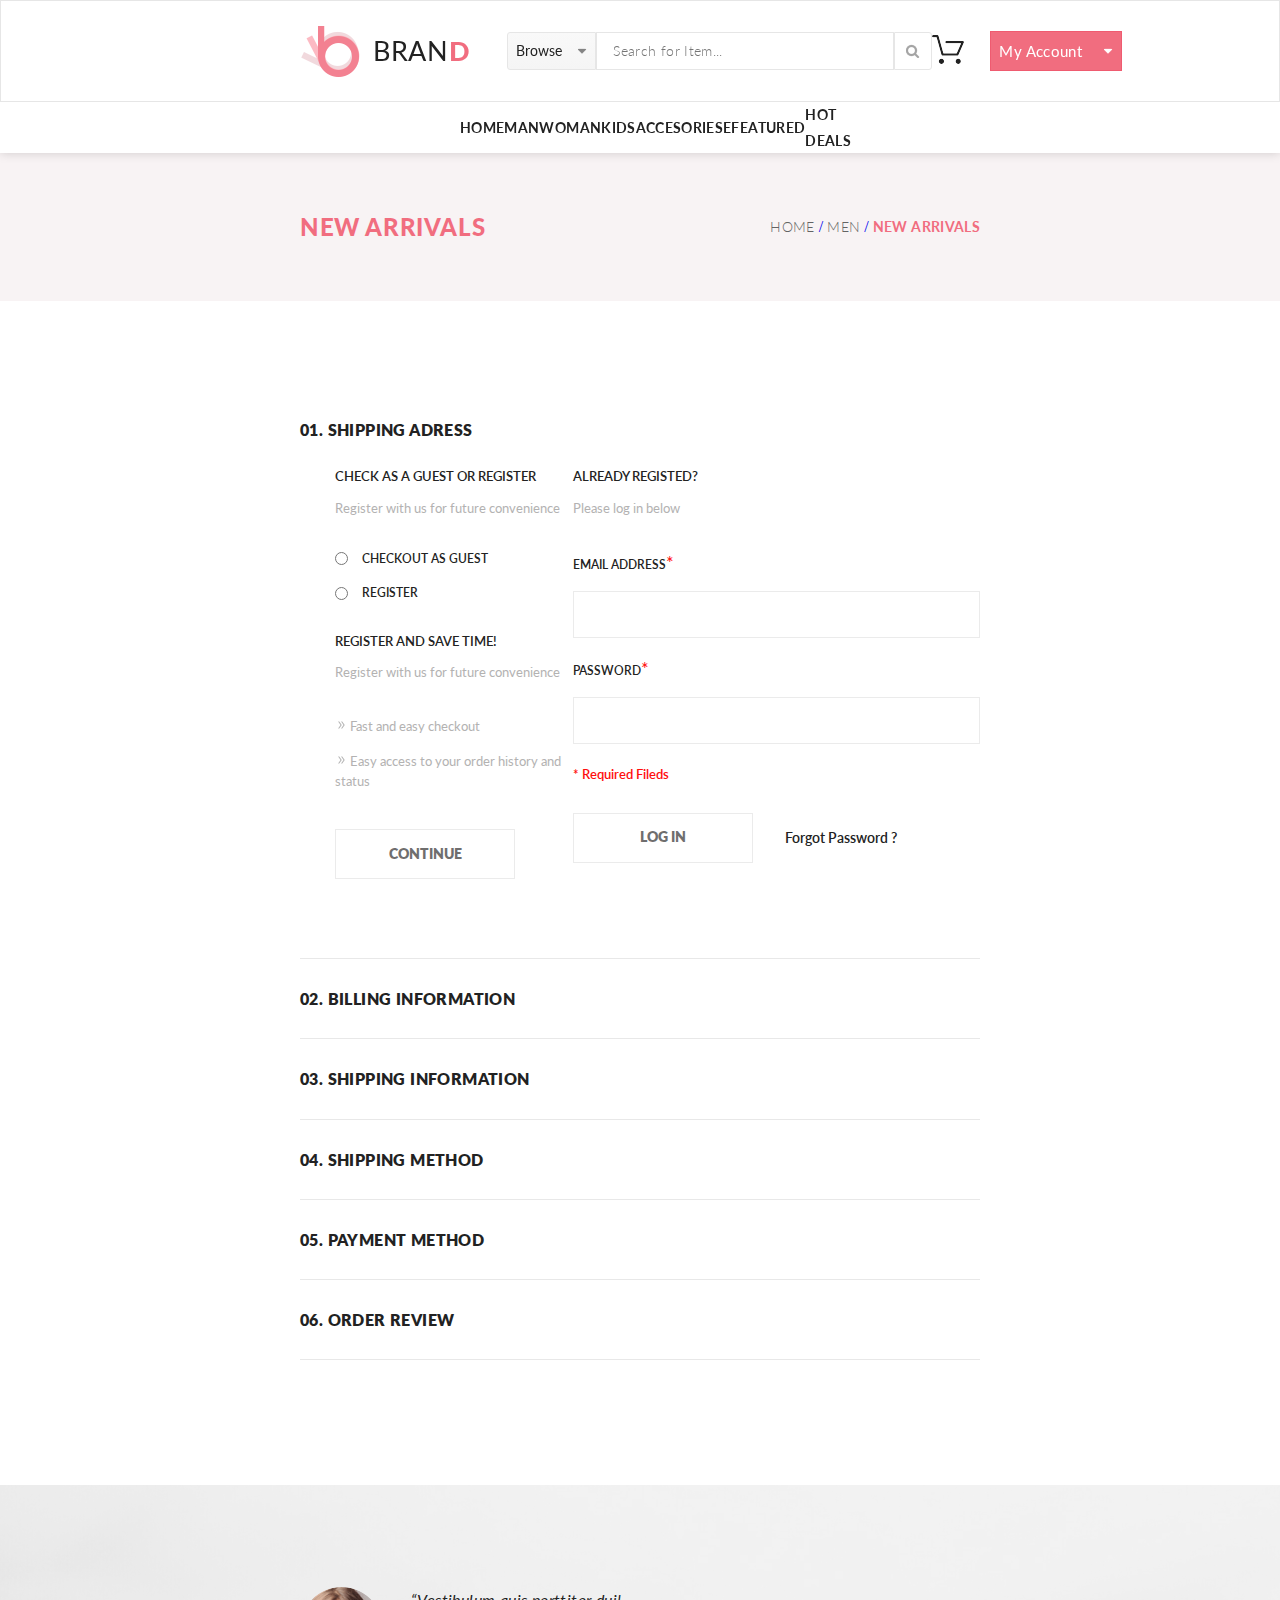
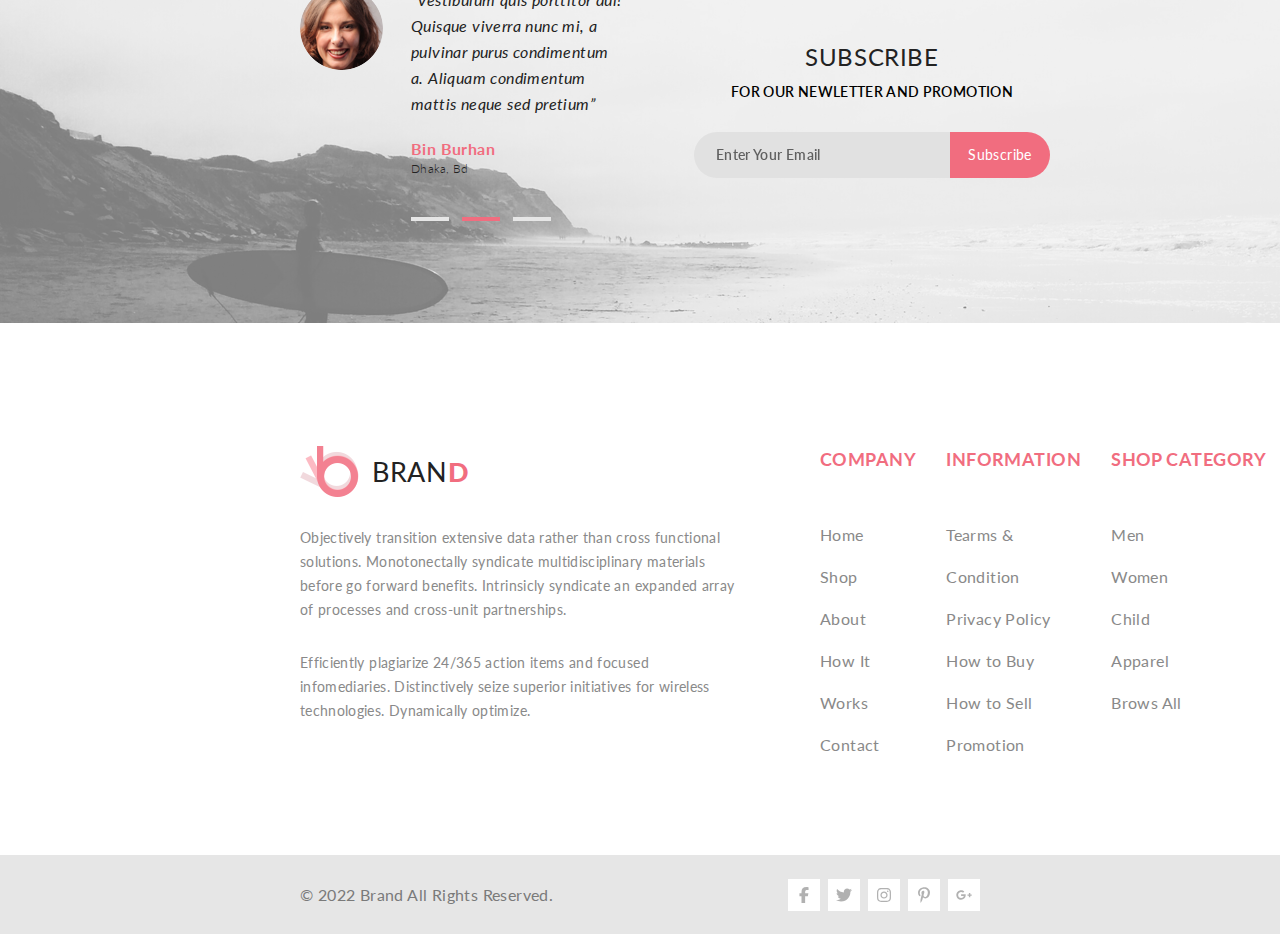
<file: page5.html>
<!DOCTYPE html>
<html lang="en">
  <head>
    <meta charset="UTF-8" />
    <meta
      name="viewport"
      content="width=device-width, initial-scale=1.0"
    />
    <link
      href="https://fonts.googleapis.com/css2?family=Lato:wght@300;400;600;700;900&display=swap"
      rel="stylesheet"
    />
    <title>Page 5</title>
    <link rel="stylesheet" href="./style.css" />
  </head>
  <body>
    <header class="header">
      <section class="header-top">
        <div class="header-left">
          <a href="#" class="header-left__brand">
            <img src="./images/logo/tripleB.png" alt="logo" />
            <p class="header-left__brand-text">BRAN<span>D</span></p>
          </a>
          <div class="header-left__search">
            <details class="browse">
              <summary>Browse</summary>
              <a href="#">Item 1</a>
              <a href="#">Item 2</a>
              <a href="#">Item 3</a>
            </details>
            <input
              type="text"
              id="search-header"
              placeholder="Search for Item..."
            />
            <div class="magnifying">
              <img
                src="./images/forms/magnifying.png"
                alt="magnifying"
              />
            </div>
          </div>
        </div>
        <div class="header-right">
          <a href="./page4.html" class="basket-all">
            <img
              class="basket-img"
              src="./images/logo/basketGrey.png"
              alt="basket"
            />
          </a>
          <details class="my-account">
            <summary>My Account</summary>
            <a href="#">Item 1</a>
            <a href="#">Item 2</a>
            <a href="#">Item 3</a>
          </details>
        </div>
      </section>
      <nav class="menu">
        <a href="./index.html">HOME</a>
        <a href="./page3.html">MAN</a>
        <a href="#">WOMAN</a>
        <a href="#">KIDS</a>
        <a href="#">ACCESORIESE</a>
        <a href="#">FEATURED</a>
        <a href="#">HOT DEALS</a>
      </nav>
    </header>
    <section class="section-topTwo">
      <div class="view-product">
        <h1 class="chapter-name">NEW ARRIVALS</h1>
        <nav class="navigation-path">
          <a href="./index.html"
            ><span class="link-of-nav">Home</span></a
          >
          <a href="#">/ <span class="link-of-nav">Men</span></a>
          <a href="#"
            >/ <span class="link-of-nav last">New Arrivals</span></a
          >
        </nav>
      </div>
    </section>
    <section class="pageFive-center">
      <details open class="register">
        <summary>01. Shipping Adress</summary>
        <div class="details-content">
          <form class="guest-register">
            <h3 class="register_h3">Check as a guest or register</h3>
            <p class="register_p">
              Register with us for future convenience
            </p>
            <div class="radio">
              <div class="radio-box">
                <input
                  type="radio"
                  value="1"
                  id="guest"
                  name="contact"
                />
                <label for="guest">checkout as guest</label>
              </div>
              <div class="radio-box">
                <input
                  type="radio"
                  value="2"
                  id="register"
                  name="contact"
                />
                <label for="register">register</label>
              </div>
            </div>
            <h3 class="register_h3">register and save time!</h3>
            <p class="register_p">
              Register with us for future convenience
            </p>
            <div class="link-box">
              <a href="#" id="checkout-register"
                ><img
                  class="double-arrow"
                  src="./images/forms/double-arrow.svg"
                  alt="arrow"
                />
                Fast and easy checkout</a
              >
              <a href="#" id="access-history"
                ><img
                  class="double-arrow"
                  src="./images/forms/double-arrow.svg"
                  alt="arrow"
                />
                Easy access to your order history and status</a
              >
            </div>
            <button type="submit" class="button-register">
              continue
            </button>
          </form>
          <form class="ready-registed">
            <h3 class="register_h3">Already registed?</h3>
            <p class="register_p">Please log in below</p>
            <h4 class="register_h4">EMAIL ADDRESS<span>*</span></h4>
            <input type="email" name="email" id="email" required />
            <h4 class="register_h4">PASSWORD<span>*</span></h4>
            <input
              type="password"
              name="password"
              id="password"
              required
            />
            <p class="error-text">* Required Fileds</p>
            <div class="login-end">
              <button type="submit" class="button-register">
                Log in
              </button>
              <a id="password-recovery" href="#">Forgot Password ?</a>
            </div>
          </form>
        </div>
      </details>
      <details class="billing-information">
        <summary>02. BILLING INFORMATION</summary>
        <p class="lorem">
          Lorem ipsum, dolor sit amet consectetur adipisicing elit.
          Quisquam, aperiam quo consequatur ratione sint veritatis et
          quibusdam quia ipsa consectetur delectus magnam facilis
          eligendi provident praesentium. Dolor facere aliquid
          accusamus.
        </p>
      </details>
      <details class="shipping-information">
        <summary>03. SHIPPING INFORMATION</summary>
        <p class="lorem">
          Lorem ipsum, dolor sit amet consectetur adipisicing elit.
          Quisquam, aperiam quo consequatur ratione sint veritatis et
          quibusdam quia ipsa consectetur delectus magnam facilis
          eligendi provident praesentium. Dolor facere aliquid
          accusamus.
        </p>
      </details>
      <details class="shipping-metod">
        <summary>04. SHIPPING METHOD</summary>
        <p class="lorem">
          Lorem ipsum, dolor sit amet consectetur adipisicing elit.
          Quisquam, aperiam quo consequatur ratione sint veritatis et
          quibusdam quia ipsa consectetur delectus magnam facilis
          eligendi provident praesentium. Dolor facere aliquid
          accusamus.
        </p>
      </details>
      <details class="payment-metod">
        <summary>05. PAYMENT METHOD</summary>
        <p class="lorem">
          Lorem ipsum, dolor sit amet consectetur adipisicing elit.
          Quisquam, aperiam quo consequatur ratione sint veritatis et
          quibusdam quia ipsa consectetur delectus magnam facilis
          eligendi provident praesentium. Dolor facere aliquid
          accusamus.
        </p>
      </details>
      <details class="order-review">
        <summary>06. ORDER REVIEW</summary>
        <p class="lorem">
          Lorem ipsum, dolor sit amet consectetur adipisicing elit.
          Quisquam, aperiam quo consequatur ratione sint veritatis et
          quibusdam quia ipsa consectetur delectus magnam facilis
          eligendi provident praesentium. Dolor facere aliquid
          accusamus.
        </p>
      </details>
    </section>
    <section class="section-subscribe">
      <div class="section-subscribe__fon">
        <div class="greetings">
          <img src="./images/foto/roundphoto.png" alt="girl" />
          <div class="greetings__text">
            <p class="greetings__text__main-text">
              “Vestibulum quis porttitor dui! Quisque viverra nunc mi,
              a pulvinar purus condimentum a. Aliquam condimentum
              mattis neque sed pretium”
            </p>
            <p class="greetings__text__name">Bin Burhan</p>
            <p class="greetings__text__address">Dhaka, Bd</p>
            <div class="greetings__text__rectangles">
              <div class="rect gray"></div>
              <div class="rect red"></div>
              <div class="rect gray"></div>
            </div>
          </div>
        </div>
        <div class="input-email">
          <div class="input-email__text">
            <h3>SUBSCRIBE</h3>
            <p>FOR OUR NEWLETTER AND PROMOTION</p>
          </div>
          <div class="input-email__input">
            <input
              type="email"
              class="email"
              placeholder="Enter Your Email"
            />
            <button type="submit" class="subscribe-button">
              Subscribe
            </button>
          </div>
        </div>
      </div>
    </section>
    <section class="section-info">
      <article class="announced">
        <a href="#" class="announced__brand">
          <img src="./images/logo/tripleB.png" alt="logo" />
          <p class="announced__brand-text">BRAN<span>D</span></p>
        </a>
        <p class="announced__text">
          Objectively transition extensive data rather than cross
          functional solutions. Monotonectally syndicate
          multidisciplinary materials before go forward benefits.
          Intrinsicly syndicate an expanded array of processes and
          cross-unit partnerships.
        </p>
        <p class="announced__text">
          Efficiently plagiarize 24/365 action items and focused
          infomediaries. Distinctively seize superior initiatives for
          wireless technologies. Dynamically optimize.
        </p>
      </article>
      <nav class="info-links company">
        <h3>COMPANY</h3>
        <ul>
          <li><a href="#">Home</a></li>
          <li><a href="#">Shop</a></li>
          <li><a href="#">About</a></li>
          <li><a href="#">How It Works</a></li>
          <li><a href="#">Contact</a></li>
        </ul>
      </nav>
      <nav class="info-links information">
        <h3>INFORMATION</h3>
        <ul>
          <li><a href="#">Tearms & Condition</a></li>
          <li><a href="#">Privacy Policy</a></li>
          <li><a href="#">How to Buy</a></li>
          <li><a href="#">How to Sell</a></li>
          <li><a href="#">Promotion</a></li>
        </ul>
      </nav>
      <nav class="info-links shop-category">
        <h3>SHOP CATEGORY</h3>
        <ul>
          <li><a href="#">Men</a></li>
          <li><a href="#">Women</a></li>
          <li><a href="#">Child</a></li>
          <li><a href="#">Apparel</a></li>
          <li><a href="#">Brows All</a></li>
        </ul>
      </nav>
    </section>
    <footer>
      <p>© 2022 Brand All Rights Reserved.</p>
      <div class="social-icon">
        <div class="facebook square">
          <img
            src="./images/sociallogo/facebook-f.svg"
            alt="facebook"
          />
        </div>
        <div class="twitter square">
          <img src="./images/sociallogo/twitter.svg" alt="twitter" />
        </div>
        <div class="instagram square">
          <img
            src="./images/sociallogo/instagram.svg"
            alt="instagram"
          />
        </div>
        <div class="pinterest square">
          <img
            src="./images/sociallogo/pinterest-p.svg"
            alt="pinterest"
          />
        </div>
        <div class="google square">
          <img
            src="./images/sociallogo/google-plus-g.svg"
            alt="google"
          />
        </div>
      </div>
    </footer>
  </body>
</html>
</file>
<file: style.css>
.header {
  z-index: 20;
  position: sticky;
  top: 0;
  box-shadow: 0px 0px 10px 0px rgba(0, 0, 0, 0.17);
  background-color: #ffffff;
}
.header .header-top {
  padding-inline: 300px;
  border: 1px solid #e6e6e6;
  height: 100px;
  display: flex;
  justify-content: space-between;
}
.header .header-top .header-left {
  display: flex;
  justify-content: center;
  align-items: center;
  gap: 37px;
}
.header .header-top .header-left__brand {
  display: flex;
  align-items: center;
  gap: 13px;
  text-decoration: none;
}
.header .header-top .header-left__brand img {
  width: 59px;
  height: 51px;
}
.header .header-top .header-left__brand-text {
  font-family: Lato, sans-serif;
  font-size: 27px;
  line-height: 32px;
  font-weight: 400;
  letter-spacing: 0.025em;
  text-transform: uppercase;
  color: #222222;
}
.header .header-top .header-left__brand-text span {
  font-family: Lato, sans-serif;
  font-size: 27px;
  line-height: 32px;
  font-weight: 900;
  letter-spacing: 0.025em;
  text-transform: uppercase;
  color: #f16d7f;
}
.header .header-top .header-left__search {
  height: 38px;
  display: flex;
}
.header .header-top .header-left__search .browse {
  transition: 0.5s;
  width: 87px;
  background-image: linear-gradient(180deg, #f9f9f9 0%, #f5f5f5 100%);
  display: flex;
  justify-content: center;
  align-items: center;
  font-family: Lato, sans-serif;
  font-size: 14px;
  line-height: 32px;
  font-weight: 400;
  color: #222222;
  border: 1px solid #e6e6e6;
  border-radius: 3px 0px 0px 3px;
}
.header .header-top .header-left__search .browse summary {
  display: flex;
  align-items: center;
  padding-inline: 8px;
  justify-content: space-between;
  box-sizing: border-box;
  height: 100%;
  width: 100%;
}
.header .header-top .header-left__search .browse > summary::after {
  content: "";
  width: 9px;
  height: 6px;
  background-image: url("../images/forms/caretdownGray.png");
  background-size: cover;
}
.header .header-top .header-left__search .browse[open] > summary::after {
  content: "";
  width: 9px;
  height: 6px;
  background-image: url("../images/forms/caretdownWhite.png");
  background-size: cover;
  transform: rotate(180deg);
}
.header .header-top .header-left__search .browse[open] summary {
  background-color: #cdcdcc;
}
.header .header-top .header-left__search .browse a {
  font-family: Lato, sans-serif;
  font-size: 14px;
  line-height: 32px;
  font-weight: 400;
  color: #222222;
  text-decoration: none;
  background-color: #ffffff;
  z-index: 11;
  padding-left: 6px;
}
.header .header-top .header-left__search .browse a:hover {
  color: #fbfbfb;
  background-color: #f16d7f;
}
.header .header-top .header-left__search #search-header {
  width: 280px;
  padding-left: 16px;
  color: #a4a4a4;
  border: 1px solid #e6e6e6;
}
.header .header-top .header-left__search #search-header::-moz-placeholder {
  font-family: Lato, sans-serif;
  font-size: 14px;
  line-height: 32px;
  font-weight: 300;
  letter-spacing: 0.025em;
  filter: blur(0.4px);
}
.header .header-top .header-left__search #search-header::placeholder {
  font-family: Lato, sans-serif;
  font-size: 14px;
  line-height: 32px;
  font-weight: 300;
  letter-spacing: 0.025em;
  filter: blur(0.4px);
}
.header .header-top .header-left__search #search-header:focus {
  outline: none;
  box-shadow: 0px 0px 3px #f16d7f;
  border: 1px solid #f16d7f;
  border-radius: 0;
}
.header .header-top .header-left__search .magnifying {
  width: 36px;
  display: flex;
  justify-content: center;
  align-items: center;
  border: 1px solid #e6e6e6;
  border-radius: 0px 3px 3px 0px;
}
.header .header-top .header-left__search .magnifying:hover {
  cursor: pointer;
}
.header .header-top .header-right {
  display: flex;
  justify-content: center;
  align-items: center;
  gap: 26px;
}
.header .header-top .header-right .basket-all .basket-img {
  width: 32px;
  height: 29px;
}
.header .header-top .header-right .basket-all:hover .basket-img {
  filter: brightness(0) saturate(100%) invert(67%) sepia(31%) saturate(6958%) hue-rotate(314deg) brightness(105%) contrast(89%);
}
.header .header-top .header-right .my-account {
  width: 130px;
  height: 38px;
  background-color: #f16d7f;
  display: flex;
  justify-content: center;
  align-items: center;
  font-family: Lato, sans-serif;
  font-size: 15px;
  line-height: 32px;
  font-weight: 400;
  letter-spacing: 0.025em;
  color: #ffffff;
  border: 1px solid #ef5b70;
}
.header .header-top .header-right .my-account summary {
  display: flex;
  align-items: center;
  padding-inline: 8px;
  justify-content: space-between;
  box-sizing: border-box;
  height: 100%;
  width: 100%;
}
.header .header-top .header-right .my-account > summary::after {
  content: "";
  width: 9px;
  height: 6px;
  background-image: url("../images/forms/caretdownWhite.png");
}
.header .header-top .header-right .my-account[open] > summary::after {
  content: "";
  width: 9px;
  height: 6px;
  background-image: url("../images/forms/caretdownWhite.png");
  filter: brightness(0) saturate(100%) invert(58%) sepia(45%) saturate(813%) hue-rotate(305deg) brightness(95%) contrast(99%);
  transform: rotate(180deg);
}
.header .header-top .header-right .my-account:hover {
  background-color: #ffffff;
  color: #f16d7f;
  border: 1px solid #ef5b70;
  cursor: pointer;
}
.header .header-top .header-right .my-account:hover summary::after {
  filter: brightness(0) saturate(100%) invert(58%) sepia(45%) saturate(813%) hue-rotate(305deg) brightness(95%) contrast(99%);
}
.header .header-top .header-right .my-account a {
  font-family: Lato, sans-serif;
  font-size: 14px;
  line-height: 32px;
  font-weight: 400;
  color: #222222;
  text-decoration: none;
  background-color: #ffffff;
  z-index: 11;
  padding-left: 6px;
  border-top: 1px solid #e6e6e6;
}
.header .header-top .header-right .my-account a:hover {
  color: #fbfbfb;
  background-color: #f16d7f;
}
.header .menu {
  height: 51px;
  display: flex;
  padding-inline: 460px;
  justify-content: space-between;
  align-items: center;
  background-color: #ffffff;
}
.header .menu a {
  text-decoration: none;
  font-family: Lato, sans-serif;
  font-size: 14px;
  line-height: 26px;
  font-weight: 700;
  letter-spacing: 0.025em;
  text-transform: uppercase;
  color: #222222;
}
.header .menu a:hover {
  color: #f16d7f;
  padding-block: 13px;
  border-bottom: 3px solid #ef5b70;
}

.section-top {
  height: 665px;
  background-image: url(./images/foto/fonOne.png);
  background-size: cover;
  box-sizing: border-box;
  padding-inline: 300px;
  position: relative;
}
.section-top .brand-title {
  position: absolute;
  top: 276px;
  padding-left: 12px;
  border-left: 12px solid #f16d7f;
  font-size: 0;
  display: flex;
  flex-direction: column;
  box-sizing: border-box;
  gap: 24px;
}
.section-top .brand-title h1 {
  font-family: Lato, sans-serif;
  font-size: 60px;
  line-height: 0.7;
  font-weight: 900;
  letter-spacing: 0.025em;
  color: #222222;
}
.section-top .brand-title h3 {
  font-family: Lato, sans-serif;
  font-size: 40px;
  line-height: 0.7;
  font-weight: 900;
  letter-spacing: 0.025em;
}
.section-top .brand-title h3 span {
  color: #f16d7f;
}

.section-subscribe {
  height: 438px;
  background-image: url(./images/foto/fonTwo.png);
  background-size: cover;
}
.section-subscribe__fon {
  background-color: rgba(242, 242, 242, 0.5);
  height: 100%;
  width: 100%;
  display: flex;
  justify-content: center;
  align-items: center;
}
.section-subscribe .greetings {
  width: 50%;
  padding-left: 300px;
  display: flex;
  gap: 28px;
  padding-right: 72px;
}
.section-subscribe .greetings img {
  width: 83px;
  height: 83px;
}
.section-subscribe .greetings__text__main-text {
  font-family: Lato, sans-serif;
  font-size: 16px;
  line-height: 26px;
  font-weight: 400;
  letter-spacing: 0.025em;
  font-style: italic;
  color: #222222;
}
.section-subscribe .greetings__text__name {
  font-family: Lato, sans-serif;
  font-size: 16px;
  line-height: 26px;
  font-weight: 700;
  letter-spacing: 0.025em;
  color: #f16d7f;
  padding-top: 19px;
}
.section-subscribe .greetings__text__address {
  font-family: Lato, sans-serif;
  font-size: 12px;
  line-height: 14px;
  font-weight: 300;
  letter-spacing: 0.025em;
  color: #222222;
  padding-bottom: 41px;
}
.section-subscribe .greetings__text__rectangles {
  display: flex;
  gap: 13px;
}
.section-subscribe .greetings__text__rectangles .rect {
  width: 38px;
  height: 4px;
  background-color: #e6e6e6;
}
.section-subscribe .greetings__text__rectangles .red {
  background-color: #f16d7f;
}
.section-subscribe .greetings__text__rectangles:hover {
  cursor: pointer;
}
.section-subscribe .input-email {
  width: 50%;
  padding-right: 230px;
  display: flex;
  justify-content: center;
  align-items: center;
  flex-direction: column;
  gap: 32px;
}
.section-subscribe .input-email__text {
  text-align: center;
}
.section-subscribe .input-email__text h3 {
  font-family: Lato, sans-serif;
  font-size: 24px;
  line-height: 54px;
  font-weight: 400;
  letter-spacing: 0.025em;
  text-transform: uppercase;
  color: #222222;
}
.section-subscribe .input-email__text p {
  font-family: Lato, sans-serif;
  font-size: 14px;
  line-height: 1.2;
  font-weight: 600;
  letter-spacing: 0.025em;
  text-transform: none;
}
.section-subscribe .input-email__input {
  height: 46px;
  display: flex;
  justify-content: center;
  align-items: center;
}
.section-subscribe .input-email__input .email {
  height: 100%;
  border-radius: 23px 0px 0px 23px;
  width: 256px;
  background-color: #e1e1e1;
  border: none;
  padding-inline: 22px;
  box-sizing: border-box;
}
.section-subscribe .input-email__input .email::-moz-placeholder {
  opacity: 0.67;
  font-family: Lato, sans-serif;
  font-size: 14px;
  line-height: 1.2;
  font-weight: 600;
  letter-spacing: 0.025em;
  color: #222222;
}
.section-subscribe .input-email__input .email::placeholder {
  opacity: 0.67;
  font-family: Lato, sans-serif;
  font-size: 14px;
  line-height: 1.2;
  font-weight: 600;
  letter-spacing: 0.025em;
  color: #222222;
}
.section-subscribe .input-email__input .email:focus {
  outline: none;
  box-shadow: 0px 0px 3px #f16d7f;
  border: 1px solid #f16d7f;
}
.section-subscribe .input-email__input .subscribe-button {
  display: flex;
  justify-content: center;
  align-items: center;
  height: 100%;
  border-radius: 0px 23px 23px 0px;
  width: 100px;
  font-family: Lato, sans-serif;
  font-size: 14px;
  line-height: 1.2;
  font-weight: 400;
  letter-spacing: 0.025em;
  color: #ffffff;
  border: none;
  background-color: #f16d7f;
}
.section-subscribe .input-email__input .subscribe-button:hover {
  color: #f16d7f;
  background-color: #ffffff;
  border: 1px solid #ef5b70;
  cursor: pointer;
}

.section-info {
  display: flex;
  padding: 123px 300px 89px;
  background-color: #ffffff;
  justify-content: space-between;
  box-sizing: border-box;
}

@supports (display: grid) {
  .section-info {
    display: grid;
    padding: 123px 300px 89px;
    background-color: #ffffff;
    box-sizing: border-box;
    gap: 30px;
    grid-template-columns: 490px repeat(3, 1fr);
  }
}
.announced__brand {
  display: flex;
  align-items: center;
  gap: 13px;
  text-decoration: none;
}
.announced__brand img {
  width: 59px;
  height: 51px;
}
.announced__brand-text {
  font-family: Lato, sans-serif;
  font-size: 27px;
  line-height: 32px;
  font-weight: 400;
  letter-spacing: 0.025em;
  text-transform: uppercase;
  color: #222222;
}
.announced__brand-text span {
  font-family: Lato, sans-serif;
  font-size: 27px;
  line-height: 32px;
  font-weight: 900;
  letter-spacing: 0.025em;
  text-transform: uppercase;
  color: #f16d7f;
}
.announced__text {
  width: 440px;
  font-family: Lato, sans-serif;
  font-size: 14px;
  line-height: 24px;
  font-weight: 400;
  letter-spacing: 0.025em;
  color: #898989;
  padding-top: 29px;
}

.info-links h3 {
  font-family: Lato, sans-serif;
  font-size: 18px;
  line-height: 26px;
  font-weight: 700;
  letter-spacing: 0.025em;
  color: #f16d7f;
  padding-bottom: 42px;
  white-space: nowrap;
}
.info-links li {
  list-style-type: none;
}
.info-links li a {
  font-family: Lato, sans-serif;
  font-size: 16px;
  line-height: 42px;
  font-weight: 400;
  letter-spacing: 0.025em;
  color: #898989;
  text-decoration: none;
}
.info-links li a:hover {
  color: #f16d7f;
}

footer {
  height: 79px;
  background-color: #e6e6e6;
  padding-inline: 300px;
  display: flex;
  align-items: center;
  justify-content: space-between;
}
footer p {
  font-family: Lato, sans-serif;
  font-size: 16px;
  line-height: 42px;
  font-weight: 400;
  letter-spacing: 0.025em;
  color: #7a7a7a;
}
footer .social-icon {
  display: flex;
  gap: 8px;
}
footer .social-icon .square {
  width: 32px;
  height: 32px;
  background-color: #ffffff;
  display: flex;
  justify-content: center;
  align-items: center;
}
footer .social-icon .square img {
  width: 16px;
  height: 16px;
  filter: brightness(0) saturate(100%) invert(80%) sepia(0%) saturate(2830%) hue-rotate(52deg) brightness(104%) contrast(59%);
}
footer .social-icon .square:hover {
  cursor: pointer;
  background-color: #f16d7f;
}
footer .social-icon .square:hover img {
  filter: brightness(0) saturate(100%) invert(98%) sepia(69%) saturate(1%) hue-rotate(21deg) brightness(113%) contrast(101%);
}

.section-topTwo .view-product {
  display: flex;
  align-items: center;
  justify-content: space-between;
  padding-inline: 300px;
  height: 148px;
  background-color: #f8f3f4;
}
.section-topTwo .view-product .chapter-name {
  font-family: Lato, sans-serif;
  font-size: 24px;
  line-height: 20px;
  font-weight: 900;
  letter-spacing: 0.025em;
  text-transform: uppercase;
  color: #f16d7f;
}
.section-topTwo .view-product .navigation-path a {
  text-decoration: none;
}
.section-topTwo .view-product .navigation-path a .link-of-nav {
  font-family: Lato, sans-serif;
  font-size: 14px;
  line-height: 20px;
  font-weight: 300;
  letter-spacing: 0.025em;
  text-transform: uppercase;
  color: #636363;
  transition: 0.3s;
}
.section-topTwo .view-product .navigation-path a .link-of-nav:hover {
  color: #f16d7f;
}
.section-topTwo .view-product .navigation-path a .last {
  font-family: Lato, sans-serif;
  font-size: 14px;
  line-height: 20px;
  font-weight: 700;
  letter-spacing: 0.025em;
  color: #f16d7f;
}

.pageTwo-center .model-product {
  position: relative;
  display: flex;
  align-items: center;
  justify-content: space-between;
  width: 100%;
  height: 777px;
  background-color: #f7f7f7;
  border-block: 1px solid #e6e6e6;
}
.pageTwo-center .model-product__arrow {
  width: 47px;
  height: 47px;
  background-color: rgba(42, 42, 42, 0.14);
  display: flex;
  justify-content: center;
  align-items: center;
}
.pageTwo-center .model-product__arrow:hover {
  background-color: #5e5e5e;
  cursor: pointer;
}
.pageTwo-center .model-product__model {
  margin-bottom: 16px;
}
.pageTwo-center .offers-product {
  height: 1289px;
  background-color: #ffffff;
  padding-inline: 230px;
  padding-bottom: 73px;
  display: flex;
  align-items: center;
  justify-content: end;
  flex-direction: column;
  gap: 72px;
}
.pageTwo-center .offers-product__text {
  font-family: Lato, sans-serif;
  font-size: 24px;
  line-height: 20px;
  font-weight: 900;
  letter-spacing: 0.025em;
  text-transform: uppercase;
  color: #4d4d4d;
}
.pageTwo-center .offers-product__foto {
  display: flex;
  gap: 32px;
  flex-wrap: wrap;
}
.pageTwo-center .offers-product__foto__variants {
  position: relative;
  width: 261px;
  height: 364px;
  background-color: #ffffff;
  display: flex;
  gap: 17px;
  flex-direction: column;
}
.pageTwo-center .offers-product__foto__variants .card-link {
  height: 100%;
  width: 261px;
  display: block;
  text-decoration: none;
}
.pageTwo-center .offers-product__foto__variants .card-link .box-foto {
  width: 261px;
  height: 280px;
  background-color: #efefef;
  display: flex;
  justify-content: center;
  align-items: center;
}
.pageTwo-center .offers-product__foto__variants .card-link .card-text {
  padding: 14px 17px;
  display: flex;
  flex-direction: column;
  gap: 17px;
}
.pageTwo-center .offers-product__foto__variants .card-link .card-text .variant-name {
  font-family: Lato, sans-serif;
  font-size: 14px;
  line-height: 1.2;
  font-weight: 600;
  letter-spacing: 0.025em;
  text-transform: uppercase;
  color: #6f6e6e;
}
.pageTwo-center .offers-product__foto__variants .card-link .card-text .variant-price {
  font-family: Lato, sans-serif;
  font-size: 16px;
  line-height: 1.2;
  font-weight: 700;
  letter-spacing: 0.025em;
  text-transform: uppercase;
  color: #f16d7f;
}
.pageTwo-center .offers-product__foto__variants .add-box {
  position: absolute;
  top: 98px;
  display: none;
  justify-content: center;
  width: 100%;
  pointer-events: none;
}
.pageTwo-center .offers-product__foto__variants .add-box .add {
  display: flex;
  text-decoration: none;
  border: 1px solid #fff;
  padding: 10px;
  align-items: center;
  pointer-events: all;
}
.pageTwo-center .offers-product__foto__variants .add-box .add .add-txt {
  font-family: Lato;
  font-size: 13px;
  line-height: 1.2;
  font-weight: 700;
  color: #ffffff;
}
.pageTwo-center .offers-product__foto__variants .add-box .add:hover {
  box-shadow: 0 0 10px 0 #fff;
}
.pageTwo-center .offers-product__foto__variants:hover {
  box-shadow: 0px 5px 8px 0px rgba(0, 0, 0, 0.15);
}
.pageTwo-center .offers-product__foto__variants:hover .box-foto {
  filter: brightness(30%);
}
.pageTwo-center .offers-product__foto__variants:hover .add-box {
  display: flex;
}

.choice-options {
  position: absolute;
  top: 691px;
  left: 229px;
  width: 1141px;
  height: 730px;
  display: flex;
  justify-content: center;
  align-items: center;
  flex-direction: column;
  gap: 43px;
  background-color: #ffffff;
  border: 1px solid #eaeaea;
}
.choice-options .description-model {
  display: flex;
  justify-content: center;
  align-items: center;
  flex-direction: column;
  padding-inline: 260px;
}
.choice-options .description-model__name-collection {
  font-family: Lato, sans-serif;
  font-size: 14px;
  line-height: 24px;
  font-weight: 700;
  letter-spacing: 0.025em;
  color: #f16d7f;
  padding-bottom: 14px;
}
.choice-options .description-model .red-border {
  width: 147px;
  height: 1px;
  background-color: #f16d7f;
  border: 1px solid #eaeaea;
  display: flex;
  justify-content: center;
  align-items: center;
}
.choice-options .description-model .red-border .border-collection {
  width: 63px;
  height: 3px;
  background-color: #f16d7f;
}
.choice-options .description-model__tagline {
  font-family: Lato, sans-serif;
  font-size: 18px;
  line-height: 24px;
  font-weight: 900;
  letter-spacing: 0.025em;
  text-transform: uppercase;
  color: #4d4d4d;
  padding-block: 17px 67px;
}
.choice-options .description-model__text {
  font-family: Lato, sans-serif;
  font-size: 14px;
  line-height: 24px;
  font-weight: 500;
  letter-spacing: 0.025em;
  color: #5e5e5e;
}
.choice-options .description-model__options {
  display: flex;
  justify-content: center;
  gap: 24px;
}
.choice-options .description-model__options p {
  font-family: Lato, sans-serif;
  font-size: 14px;
  line-height: 24px;
  font-weight: 700;
  letter-spacing: 0.025em;
  color: #b9b9b9;
  padding-block: 28px 37px;
}
.choice-options .description-model__options p span {
  color: #2f2f2f;
}
.choice-options .description-model__price {
  font-family: Lato, sans-serif;
  font-size: 26px;
  line-height: 24px;
  font-weight: 700;
  letter-spacing: 0.025em;
  color: #ef5b70;
}
.choice-options .options-model {
  border-top: 1px solid #f16d7f;
  width: calc(100% - 520px);
  display: flex;
  justify-content: center;
  align-items: center;
  flex-direction: column;
  gap: 28px;
  padding-top: 63px;
}
.choice-options .options-model__selection {
  display: flex;
  gap: 53px;
}
.choice-options .options-model__selection .description-block {
  font-family: Lato, sans-serif;
  font-size: 14px;
  line-height: 24px;
  font-weight: 700;
  letter-spacing: 0.025em;
  color: #2f2f2f;
}
.choice-options .options-model__selection .select1,
.choice-options .options-model__selection .select2,
.choice-options .options-model__selection input {
  width: 144px;
  height: 35px;
  background-color: #ffffff;
  border: 1px solid #eaeaea;
  font-family: Lato, sans-serif;
  font-size: 13px;
  line-height: 24px;
  font-weight: 400;
  letter-spacing: 0.025em;
  color: #bcbcbc;
  padding-left: 11px;
}
.choice-options .options-model__selection .select1:focus,
.choice-options .options-model__selection .select2:focus,
.choice-options .options-model__selection input:focus {
  outline: none;
  box-shadow: 0px 0px 3px #f16d7f;
  border: 1px solid #f16d7f;
  border-radius: 0;
}
.choice-options .options-model__selection input::-moz-placeholder {
  font-family: Lato, sans-serif;
  font-size: 13px;
  line-height: 24px;
  font-weight: 400;
  letter-spacing: 0.025em;
  color: #bcbcbc;
}
.choice-options .options-model__selection input::placeholder {
  font-family: Lato, sans-serif;
  font-size: 13px;
  line-height: 24px;
  font-weight: 400;
  letter-spacing: 0.025em;
  color: #bcbcbc;
}
.choice-options .options-model__button {
  width: 537px;
  height: 55px;
  background-color: #ffffff;
  border: 1px solid #f16d7f;
  display: flex;
  justify-content: center;
  align-items: center;
  gap: 15px;
}
.choice-options .options-model__button img {
  width: 26px;
  height: 24px;
  color: #f16d7f;
}
.choice-options .options-model__button p {
  font-family: Lato, sans-serif;
  font-size: 16px;
  line-height: 1.2;
  font-weight: 700;
  letter-spacing: 0.025em;
  color: #f16d7f;
}
.choice-options .options-model__button:hover {
  cursor: pointer;
  background-color: #f16d7f;
}
.choice-options .options-model__button:hover p {
  color: #ffffff;
}
.choice-options .options-model__button:hover img {
  filter: brightness(0) saturate(100%) invert(98%) sepia(69%) saturate(1%) hue-rotate(21deg) brightness(113%) contrast(101%);
}

.catalog {
  padding: 59px 300px 110px;
  display: flex;
  gap: 50px;
  background-color: #ffffff;
}
.catalog__menu {
  width: 243px;
  display: flex;
  flex-direction: column;
  gap: 18px;
  box-sizing: border-box;
}
.catalog__menu:hover {
  cursor: pointer;
}
.catalog__menu details {
  transition: 0.5s;
  display: flex;
  flex-direction: column;
}
.catalog__menu details summary {
  display: flex;
  align-items: center;
  justify-content: space-between;
  padding: 14px 12px;
  border-left: 5px solid #ef5b70;
  border-bottom: 1px solid #ef5b70;
  font-family: Lato, sans-serif;
  font-size: 14px;
  line-height: 20px;
  font-weight: 700;
  text-transform: uppercase;
  color: #6f6e6e;
}
.catalog__menu details a {
  font-family: Lato, sans-serif;
  font-size: 14px;
  line-height: 33px;
  font-weight: 400;
  color: #6f6e6e;
  padding-left: 19px;
  text-decoration: none;
}
.catalog__menu details a:hover {
  color: #ef5b70;
}
.catalog__menu details > summary::after {
  content: "";
  width: 9px;
  height: 6px;
  background: url("./images/forms/caretdownGray.png");
  background-size: cover;
}
.catalog__menu details[open] > summary::after {
  content: "";
  width: 9px;
  height: 6px;
  background: url("./images/forms/caretdownRed.png");
  background-size: cover;
}
.catalog__menu details[open] > summary {
  color: #ef5b70;
}
.catalog__content {
  width: 100%;
  display: flex;
  flex-direction: column;
  gap: 50px;
}
.catalog__content .selection-filter {
  width: 100%;
  display: flex;
  justify-content: space-between;
}
.catalog__content .selection-filter_box {
  display: flex;
  flex-direction: column;
  gap: 25px;
}
.catalog__content .selection-filter_box .selection-name {
  font-family: Lato, sans-serif;
  font-size: 14px;
  line-height: 20px;
  font-weight: 700;
  text-transform: uppercase;
  color: #6f6e6e;
}
.catalog__content .selection-filter .box-terding .fabric-color {
  display: flex;
  gap: 5px;
  flex-wrap: wrap;
  width: 160px;
}
.catalog__content .selection-filter .box-terding .fabric-color p {
  font-family: Lato, sans-serif;
  font-size: 14px;
  line-height: 26px;
  font-weight: 400;
  color: #6f6e6e;
}
.catalog__content .selection-filter .box-size .chekboxs-size {
  display: grid;
  grid-template-columns: repeat(4, 1fr);
  grid-template-rows: repeat(2, 1fr);
  -moz-column-gap: 23px;
       column-gap: 23px;
}
.catalog__content .selection-filter .box-size .chekboxs-size .checkbox {
  display: flex;
  align-items: center;
}
.catalog__content .selection-filter .box-size .chekboxs-size .checkbox label {
  min-width: 32px;
  font-family: Open Sans, sans-serif;
  font-size: 14px;
  line-height: 20px;
  font-weight: 400;
  text-transform: uppercase;
  color: #6f6e6e;
  padding-left: 5px;
}
.catalog__content .selection-filter .box-size .chekboxs-size .checkbox input {
  width: 13px;
  height: 13px;
  background-color: #ffffff;
  border: 1px solid #ebebeb;
}
.catalog__content .selection-filter .box-price {
  width: 262px;
}
.catalog__content .selection-filter .box-price .range input {
  width: 100%;
  accent-color: #ef5b70;
  height: 6px;
  border-radius: 3px;
}
.catalog__content .selection-filter .box-price .range .range-number {
  display: flex;
  justify-content: space-between;
  font-family: Open Sans, sans-serif;
  font-size: 14px;
  line-height: 26px;
  font-weight: 400;
  color: #6f6e6e;
}
.catalog__content .sort-show {
  height: 50px;
  background-color: #f3f3f3;
  display: flex;
  align-items: center;
  gap: 10px;
  padding-left: 10px;
}
.catalog__content .sort-show .sort-show_item {
  height: 30px;
  background-color: #ffffff;
  border: 1px solid #ebebeb;
  display: flex;
  align-items: center;
  border: 1px solid #ebebeb;
}
.catalog__content .sort-show .sort-show_item .sort-show_item-name {
  font-family: Lato, sans-serif;
  font-size: 14px;
  line-height: 26px;
  font-weight: 400;
  letter-spacing: 0.025em;
  color: #6f6e6e;
  padding-inline: 13px;
}
.catalog__content .sort-show .sort-show_item select {
  height: 30px;
  background-color: #ffffff;
  border: none;
  border-left: 1px solid #ebebeb;
  font-family: Lato, sans-serif;
  font-size: 14px;
  line-height: 26px;
  font-weight: 400;
  letter-spacing: 0.025em;
  color: #6f6e6e;
  padding-left: 11px;
}
.catalog__content .sort-show .sort-show_item select:focus {
  outline: none;
  box-shadow: 0px 0px 3px #f16d7f;
  border: 1px solid #f16d7f;
  border-radius: 0;
}
.catalog__content .sort-show .sort-show_item .select-sort {
  width: 86px;
}
.catalog__content .sort-show .sort-show_item .select-show {
  width: 63px;
}
.catalog__content .foto-product {
  display: flex;
  flex-wrap: wrap;
  gap: 30px;
}
.catalog__content .foto-product__variants {
  position: relative;
  width: 263px;
  height: 364px;
  background-color: #ffffff;
  display: flex;
  gap: 17px;
  flex-direction: column;
}
.catalog__content .foto-product__variants .card-link {
  height: 100%;
  display: block;
  text-decoration: none;
}
.catalog__content .foto-product__variants .card-link img {
  width: 100%;
}
.catalog__content .foto-product__variants .card-link .card-text {
  padding: 14px 17px;
  display: flex;
  flex-direction: column;
  gap: 17px;
}
.catalog__content .foto-product__variants .card-link .card-text .variant-name {
  font-family: Lato, sans-serif;
  font-size: 14px;
  line-height: 1.2;
  font-weight: 600;
  letter-spacing: 0.025em;
  text-transform: uppercase;
  color: #6f6e6e;
}
.catalog__content .foto-product__variants .card-link .card-text .variant-price {
  font-family: Lato, sans-serif;
  font-size: 16px;
  line-height: 1.2;
  font-weight: 700;
  letter-spacing: 0.025em;
  text-transform: uppercase;
  color: #f16d7f;
}
.catalog__content .foto-product__variants .add-box {
  position: absolute;
  top: 98px;
  left: 70px;
  display: none;
  grid-template-columns: repeat(2, 57px);
  grid-template-rows: repeat(2, 39px);
  gap: 8px;
  width: 100%;
  pointer-events: none;
}
.catalog__content .foto-product__variants .add-box .add,
.catalog__content .foto-product__variants .add-box .add-card {
  display: flex;
  justify-content: center;
  align-items: center;
  text-decoration: none;
  border: 1px solid #ffffff;
  pointer-events: all;
  border-radius: 3px;
  grid-area: 1/1/2/3;
}
.catalog__content .foto-product__variants .add-box .add .add-txt,
.catalog__content .foto-product__variants .add-box .add-card .add-txt {
  font-family: Lato, sans-serif;
  font-size: 13px;
  line-height: 1.2;
  font-weight: 700;
  color: #ffffff;
  padding-left: 5px;
}
.catalog__content .foto-product__variants .add-box .add:hover,
.catalog__content .foto-product__variants .add-box .add-card:hover {
  box-shadow: 0 0 10px 0 #ffffff;
}
.catalog__content .foto-product__variants .add-box .add-change {
  display: flex;
  justify-content: center;
  align-items: center;
  border: 1px solid #ffffff;
  border-radius: 3px;
  grid-area: 2/1/3/2;
  pointer-events: all;
}
.catalog__content .foto-product__variants .add-box .add-change:hover {
  box-shadow: 0 0 10px 0 #ffffff;
}
.catalog__content .foto-product__variants .add-box .add-like {
  display: flex;
  justify-content: center;
  align-items: center;
  border: 1px solid #ffffff;
  border-radius: 3px;
  grid-area: 2/2/3/3;
  pointer-events: all;
}
.catalog__content .foto-product__variants .add-box .add-like:hover {
  box-shadow: 0 0 10px 0 #ffffff;
}
.catalog__content .foto-product__variants:hover {
  box-shadow: 0px 5px 8px 0px rgba(0, 0, 0, 0.15);
}
.catalog__content .foto-product__variants:hover img {
  filter: brightness(30%);
}
.catalog__content .foto-product__variants:hover .add-box {
  display: grid;
}
.catalog__content .foto-product__variants:hover .add-box img {
  filter: brightness(0) saturate(100%) invert(100%) sepia(100%) saturate(0%) hue-rotate(288deg) brightness(102%) contrast(102%);
}
.catalog__content .switch {
  display: flex;
  justify-content: space-between;
}
.catalog__content .switch .numbers-page {
  display: flex;
  justify-content: center;
  align-items: center;
  gap: 16px;
  width: 261px;
  height: 44px;
  background-color: #ffffff;
  border: 1px solid #ebebeb;
  border-radius: 3px;
}
.catalog__content .switch .numbers-page .nam-page {
  font-family: Lato, sans-serif;
  font-size: 16px;
  line-height: 26px;
  font-weight: 700;
  color: #c4c4c4;
}
.catalog__content .switch .numbers-page .nam-page:hover {
  cursor: pointer;
}
.catalog__content .switch .numbers-page .nam-active {
  color: #ef5b70;
}
.catalog__content .switch .numbers-page .btn-page {
  border: none;
  background-color: #ffffff;
}
.catalog__content .switch .numbers-page .btn-page:hover {
  cursor: pointer;
}
.catalog__content .switch .numbers-page .btn-page:hover img {
  filter: brightness(0) saturate(100%) invert(53%) sepia(61%) saturate(3057%) hue-rotate(317deg) brightness(97%) contrast(93%);
}
.catalog__content .switch .numbers-page .btn-page img {
  filter: brightness(0) saturate(100%) invert(74%) sepia(14%) saturate(13%) hue-rotate(329deg) brightness(90%) contrast(90%);
}
.catalog__content .switch .view-all {
  display: flex;
  justify-content: center;
  align-items: center;
  width: 150px;
  height: 44px;
  background-color: #ffffff;
  border: 1px solid #ef5b70;
  border-radius: 3px;
}
.catalog__content .switch .view-all p {
  font-family: Lato, sans-serif;
  font-size: 16px;
  line-height: 26px;
  font-weight: 700;
  color: #ef5b70;
}
.catalog__content .switch .view-all:hover {
  cursor: pointer;
  background-color: #ef5b70;
}
.catalog__content .switch .view-all:hover p {
  color: #ffffff;
}

.pageThree-sales {
  height: 341px;
  background-color: #222224;
  display: flex;
  gap: 81px;
  padding-inline: 230px;
  padding-block: 90px 115px;
  box-sizing: border-box;
}
.pageThree-sales .offer {
  display: flex;
  justify-content: center;
  align-items: center;
  flex-direction: column;
  gap: 22px;
}
.pageThree-sales .offer img {
  width: 45px;
  height: 32px;
}
.pageThree-sales .offer .offer-name {
  font-family: Lato, sans-serif;
  font-size: 20px;
  line-height: 1.2;
  font-weight: 700;
  letter-spacing: 0.025em;
  color: #fbfbfb;
}
.pageThree-sales .offer .offer-description {
  font-family: Lato, sans-serif;
  font-size: 14px;
  line-height: 23px;
  font-weight: 300;
  letter-spacing: 0.025em;
  color: #fbfbfb;
}

.pageFour-center {
  background-color: #ffffff;
}

.products-details {
  padding: 67px 300px 44px;
  display: flex;
  box-sizing: border-box;
  flex-direction: column;
}
.products-details__name {
  display: grid;
  grid-template-columns: 500px repeat(4, 1fr) 0.4fr;
  border-bottom: 1px solid #ebebeb;
}
.products-details__name .name-option {
  display: flex;
  justify-content: center;
  align-items: center;
  font-family: Lato, sans-serif;
  font-size: 13px;
  line-height: 20px;
  font-weight: 700;
  letter-spacing: -0.015em;
  text-transform: uppercase;
  color: #222224;
  padding-block: 20px;
}
.products-details__name .name-option:first-child {
  display: flex;
  justify-content: start;
}
.products-details__content {
  display: grid;
  grid-template-columns: 500px repeat(4, 1fr) 0.4fr;
  padding-block: 22px 25px;
  border-bottom: 1px solid #ebebeb;
}
.products-details__content .product-card {
  display: flex;
  gap: 21px;
}
.products-details__content .product-card .product-card-img {
  width: 100px;
  height: 115px;
}
.products-details__content .product-card_descriptions {
  display: flex;
  flex-direction: column;
  padding-top: 13px;
}
.products-details__content .product-card_descriptions .name-cardProduct {
  font-family: Lato, sans-serif;
  font-size: 13px;
  line-height: 1.2;
  font-weight: 600;
  text-transform: uppercase;
  color: #222224;
  padding-bottom: 38px;
}
.products-details__content .product-card_descriptions .color-cardProduct,
.products-details__content .product-card_descriptions .size-cardProduct {
  font-family: Lato, sans-serif;
  font-size: 13px;
  line-height: 18px;
  font-weight: 600;
  color: #575757;
}
.products-details__content .product-card_descriptions .color-cardProduct span,
.products-details__content .product-card_descriptions .size-cardProduct span {
  font-weight: 400;
  color: #6f6e6e;
  padding-left: 7px;
}
.products-details__content .card-option {
  display: flex;
  justify-content: center;
  align-items: center;
  font-family: Lato, sans-serif;
  font-size: 13px;
  line-height: 20px;
  font-weight: 600;
  color: #575757;
}
.products-details__content .card-option .quant {
  width: 54px;
  height: 30px;
  background-color: #ffffff;
  border: 1px solid #ebebeb;
  text-align: center;
}
.products-details__content .card-option .quant::-moz-placeholder {
  font-family: Lato, sans-serif;
  font-size: 13px;
  line-height: 20px;
  font-weight: 600;
  color: #6f6e6e;
}
.products-details__content .card-option .quant::placeholder {
  font-family: Lato, sans-serif;
  font-size: 13px;
  line-height: 20px;
  font-weight: 600;
  color: #6f6e6e;
}
.products-details__content .card-option .quant:focus {
  outline: none;
  box-shadow: 0px 0px 3px #f16d7f;
  border: 1px solid #f16d7f;
  border-radius: 0;
}
.products-details__content .card-option .circle-xmark {
  filter: brightness(0) saturate(100%) invert(86%) sepia(8%) saturate(24%) hue-rotate(314deg) brightness(91%) contrast(85%);
}
.products-details__content .card-option .circle-xmark:hover {
  cursor: pointer;
}

.circle-xmark {
  width: 16px;
}

.options-shopping {
  padding-inline: 300px;
  box-sizing: border-box;
  display: flex;
  align-items: center;
  justify-content: space-between;
  box-sizing: border-box;
}
.options-shopping .button-chopping {
  width: 235px;
  height: 50px;
  background-color: #ffffff;
  border: 1px solid #ebebeb;
  display: flex;
  justify-content: center;
  align-items: center;
  font-family: Lato, sans-serif;
  font-size: 14px;
  line-height: 1.2;
  font-weight: 800;
  text-transform: uppercase;
  color: #575757;
}
.options-shopping .button-chopping:hover {
  color: #fbfbfb;
  background-color: #ef5b70;
  cursor: pointer;
}

.making-purchases {
  padding: 63px 300px 79px;
  display: flex;
  gap: 35px;
}
.making-purchases .delivery-address {
  width: calc((100% - 70px) / 3);
  display: flex;
  flex-direction: column;
  gap: 20px;
}
.making-purchases .delivery-address .shipping-adress {
  font-family: Lato, sans-serif;
  font-size: 16px;
  line-height: 1.2;
  font-weight: 800;
  text-transform: uppercase;
  color: #222222;
}
.making-purchases .delivery-address .sity-select {
  height: 45px;
  background-color: #ffffff;
  border: 1px solid #ebebeb;
  padding-inline: 18px 12px;
  font-family: Lato, sans-serif;
  font-size: 13px;
  line-height: 1.2;
  font-weight: 400;
  color: #9f9f9f;
}
.making-purchases .delivery-address .sity-select:focus {
  outline: none;
  box-shadow: 0px 0px 3px #f16d7f;
  border: 1px solid #f16d7f;
  border-radius: 0;
}
.making-purchases .coupon {
  width: calc((100% - 70px) / 3);
  display: flex;
  flex-direction: column;
  gap: 20px;
}
.making-purchases .coupon .coupon-discount {
  font-family: Lato, sans-serif;
  font-size: 16px;
  line-height: 1.2;
  font-weight: 800;
  text-transform: uppercase;
  color: #222222;
}
.making-purchases .coupon .coupon-text {
  font-family: Lato, sans-serif;
  font-size: 14px;
  line-height: 1.2;
  font-weight: 400;
  color: #000000;
}
.making-purchases .payment {
  color: #575757;
  width: calc((100% - 70px) / 3);
  display: flex;
  flex-direction: column;
  align-items: flex-end;
  background-color: #f5f3f3;
  padding: 40px;
  box-sizing: border-box;
  align-self: flex-start;
}
.making-purchases .payment .sub-total {
  font-family: Lato, sans-serif;
  font-size: 11px;
  line-height: 1.2;
  font-weight: 400;
  text-transform: uppercase;
  color: #575757;
  padding-bottom: 14px;
}
.making-purchases .payment .sub-total span {
  padding-left: 20px;
}
.making-purchases .payment .grand-total {
  font-family: Lato, sans-serif;
  font-size: 16px;
  line-height: 1.2;
  font-weight: 800;
  text-transform: uppercase;
  color: #222222;
}
.making-purchases .payment .grand-total span {
  padding-left: 20px;
  color: #f16d7f;
}
.making-purchases .payment .line {
  width: 100%;
  height: 1px;
  background-color: #ebebeb;
  margin-block: 22px 17px;
}
.making-purchases .payment .payment-button {
  width: 100%;
  height: 50px;
  background-color: #f16d7f;
  display: flex;
  justify-content: center;
  align-items: center;
  font-family: Lato, sans-serif;
  font-size: 16px;
  line-height: 1.2;
  font-weight: 700;
  letter-spacing: 0.015em;
  text-transform: uppercase;
  color: #ffffff;
  text-decoration: none;
  border: 1px solid #ef5b70;
}
.making-purchases .payment .payment-button:hover {
  cursor: pointer;
  background-color: #ffffff;
  color: #f16d7f;
}
.making-purchases .making-input {
  height: 45px;
  background-color: #ffffff;
  border: 1px solid #ebebeb;
  padding-inline: 18px 12px;
  font-family: Lato, sans-serif;
  font-size: 13px;
  line-height: 1.2;
  font-weight: 300;
  color: #b1b1b1;
}
.making-purchases .making-input::-moz-placeholder {
  font-family: Lato, sans-serif;
  font-size: 13px;
  line-height: 1.2;
  font-weight: 300;
  color: #b1b1b1;
}
.making-purchases .making-input::placeholder {
  font-family: Lato, sans-serif;
  font-size: 13px;
  line-height: 1.2;
  font-weight: 300;
  color: #b1b1b1;
}
.making-purchases .making-input:focus {
  outline: none;
  box-shadow: 0px 0px 3px #f16d7f;
  border: 1px solid #f16d7f;
  border-radius: 0;
}
.making-purchases .making-button {
  display: flex;
  justify-content: center;
  align-items: center;
  width: 118px;
  height: 35px;
  background-color: #ffffff;
  border: 1px solid #ebebeb;
  font-family: Lato, sans-serif;
  font-size: 11px;
  line-height: 1.2;
  font-weight: 800;
  text-transform: uppercase;
  color: #575757;
}
.making-purchases .making-button:hover {
  cursor: pointer;
  background-color: #f16d7f;
}

.pageFive-center {
  background-color: #ffffff;
  padding-inline: 300px;
  padding-block: 89px 125px;
}
.pageFive-center details {
  transition: 0.5s;
  box-sizing: border-box;
  border-bottom: 1px solid #e8e8e8;
}
.pageFive-center details .details-content {
  display: flex;
  padding-left: 35px;
  padding-bottom: 79px;
}
.pageFive-center details .details-content .guest-register {
  width: 584px;
}
.pageFive-center details summary {
  display: flex;
  padding-block: 30px;
  font-family: Lato, sans-serif;
  font-size: 16px;
  line-height: 1.2;
  font-weight: 800;
  letter-spacing: 0.025rem;
  text-transform: uppercase;
  color: #222222;
}
.pageFive-center details .register_p {
  font-family: Lato, sans-serif;
  font-size: 13px;
  line-height: 20px;
  font-weight: 400;
  color: #b3b2b2;
  padding-bottom: 34px;
}
.pageFive-center details .register_h3 {
  font-family: Lato, sans-serif;
  font-size: 13px;
  line-height: 1.2;
  font-weight: 600;
  text-transform: uppercase;
  color: #222222;
  padding-bottom: 13px;
}
.pageFive-center details .radio {
  display: flex;
  flex-direction: column;
  padding-bottom: 33px;
  gap: 20px;
}
.pageFive-center details .radio-box {
  display: flex;
  align-items: center;
  gap: 14px;
}
.pageFive-center details .radio-box input[name=contact] {
  accent-color: #555555;
}
.pageFive-center details .radio label {
  font-family: Lato, sans-serif;
  font-size: 12px;
  line-height: 1.2;
  font-weight: 600;
  text-transform: uppercase;
  color: #222222;
}
.pageFive-center details .link-box {
  display: flex;
  flex-direction: column;
  gap: 15px;
  padding-bottom: 38px;
}
.pageFive-center details .link-box a {
  font-family: Lato, sans-serif;
  font-size: 13px;
  line-height: 20px;
  font-weight: 400;
  color: #b3b2b2;
  text-decoration: none;
}
.pageFive-center details .link-box a .double-arrow {
  width: 12px;
  line-height: 20px;
  filter: brightness(0) saturate(100%) invert(75%) sepia(4%) saturate(3%) hue-rotate(323deg) brightness(99%) contrast(82%);
}
.pageFive-center details .button-register {
  display: flex;
  justify-content: center;
  align-items: center;
  width: 180px;
  height: 50px;
  background-color: #ffffff;
  border: 1px solid #ebebeb;
  font-family: Lato, sans-serif;
  font-size: 14px;
  line-height: 1.2;
  font-weight: 800;
  text-transform: uppercase;
  color: #6f6e6e;
}
.pageFive-center details .button-register:hover {
  box-shadow: 0px 0px 5px 0px #f16d7f;
  cursor: pointer;
  background-color: #ffffff;
  color: #f16d7f;
}
.pageFive-center details .lorem {
  font-family: Lato, sans-serif;
  font-size: 13px;
  line-height: 20px;
  font-weight: 400;
  color: #b3b2b2;
  padding-bottom: 30px;
  padding-inline: 35px;
}
.pageFive-center details .register_h4 {
  font-family: Lato, sans-serif;
  font-size: 12px;
  line-height: 20px;
  font-weight: 600;
  color: #222222;
  padding-bottom: 16px;
}
.pageFive-center details .register_h4 span {
  font-family: Lato, sans-serif;
  font-size: 18px;
  line-height: 20px;
  font-weight: 400;
  color: #ff0d0d;
}
.pageFive-center details .error-text {
  font-family: Lato, sans-serif;
  font-size: 13px;
  line-height: 20px;
  font-weight: 600;
  color: #ff0d0d;
  padding-bottom: 29px;
}
.pageFive-center details .login-end {
  height: 50px;
  display: flex;
  align-items: center;
  gap: 32px;
}
.pageFive-center details .login-end a {
  font-family: Lato, sans-serif;
  font-size: 14px;
  line-height: 20px;
  font-weight: 600;
  color: #222222;
  text-decoration: none;
}

:-moz-any(#password, #email) {
  width: 390px;
  height: 45px;
  background-color: #ffffff;
  border: 1px solid #ebebeb;
  margin-bottom: 20px;
  padding-left: 15px;
}
:-moz-any(#password, #email):focus {
  outline: none;
  box-shadow: 0px 0px 3px #f16d7f;
  border: 1px solid #f16d7f;
  border-radius: 0;
}

:-webkit-any(#password, #email) {
  width: 390px;
  height: 45px;
  background-color: #ffffff;
  border: 1px solid #ebebeb;
  margin-bottom: 20px;
  padding-left: 15px;
}
:-webkit-any(#password, #email):focus {
  outline: none;
  box-shadow: 0px 0px 3px #f16d7f;
  border: 1px solid #f16d7f;
  border-radius: 0;
}

:matches(#password, #email) {
  width: 390px;
  height: 45px;
  background-color: #ffffff;
  border: 1px solid #ebebeb;
  margin-bottom: 20px;
  padding-left: 15px;
}
:matches(#password, #email):focus {
  outline: none;
  box-shadow: 0px 0px 3px #f16d7f;
  border: 1px solid #f16d7f;
  border-radius: 0;
}

:is(#password, #email) {
  width: 390px;
  height: 45px;
  background-color: #ffffff;
  border: 1px solid #ebebeb;
  margin-bottom: 20px;
  padding-left: 15px;
}
:is(#password, #email):focus {
  outline: none;
  box-shadow: 0px 0px 3px #f16d7f;
  border: 1px solid #f16d7f;
  border-radius: 0;
}

* {
  margin: 0;
  padding: 0;
}

body {
  margin: auto;
  background-color: gray;
}

.pageOne-center {
  padding-inline: 300px;
  padding-block: 98px;
  background-color: #ffffff;
}
.pageOne-center .sections-interest {
  display: grid;
  grid-template: repeat(3, 261px)/repeat(2, 2fr);
  gap: 20px;
}
.pageOne-center .sections-interest .for-men {
  background-image: url(./images/foto/manSuit.png);
  background-size: cover;
  grid-area: 1/1/3/2;
}
.pageOne-center .sections-interest .for-men:hover {
  box-shadow: 0px 6px 10px 0px rgba(0, 0, 0, 0.15);
  cursor: pointer;
}
.pageOne-center .sections-interest .for-women {
  background-image: url(./images/foto/blondeInBlack.png);
  background-size: cover;
  grid-area: 1/2/2/3;
}
.pageOne-center .sections-interest .for-women:hover {
  box-shadow: 0px 6px 10px 0px rgba(0, 0, 0, 0.15);
  cursor: pointer;
}
.pageOne-center .sections-interest .accesoriese {
  background-image: url(./images/foto/wallet.png);
  background-size: cover;
  grid-area: 3/1/4/2;
}
.pageOne-center .sections-interest .accesoriese:hover {
  box-shadow: 0px 6px 10px 0px rgba(0, 0, 0, 0.15);
  cursor: pointer;
}
.pageOne-center .sections-interest .for-kids {
  background-image: url(./images/foto/child.png);
  background-size: cover;
  grid-area: 2/2/4/3;
}
.pageOne-center .sections-interest .for-kids:hover {
  box-shadow: 0px 6px 10px 0px rgba(0, 0, 0, 0.15);
  cursor: pointer;
}
.pageOne-center .sections-interest .sticker {
  display: inline-block;
  background-color: #ffffff;
  padding: 16px 18px;
  margin-top: 26px;
}
.pageOne-center .sections-interest .sticker p {
  font-family: Lato, sans-serif;
  font-size: 18px;
  line-height: 1.2;
  font-weight: 900;
  letter-spacing: 0.025em;
  text-transform: uppercase;
  color: #222222;
}
.pageOne-center .sections-interest .sticker h3 {
  font-family: Lato, sans-serif;
  font-size: 30px;
  line-height: 1.2;
  font-weight: 900;
  letter-spacing: 0.025em;
  color: #f16d7f;
}
.pageOne-center .fetured-items {
  padding-block: 100px 60px;
  text-align: center;
}
.pageOne-center .fetured-items h3 {
  font-family: Lato, sans-serif;
  font-size: 30px;
  line-height: 34px;
  font-weight: 700;
  letter-spacing: 0.025em;
  color: #222222;
}
.pageOne-center .fetured-items p {
  font-family: Lato, sans-serif;
  font-size: 14px;
  line-height: 34px;
  font-weight: 500;
  letter-spacing: 0.025em;
  color: #9f9f9f;
}
.pageOne-center .product-selection {
  display: flex;
  flex-wrap: wrap;
  gap: 28px;
}
.pageOne-center .product-selection .product-card {
  position: relative;
  width: 261px;
  height: 364px;
  background-color: #ffffff;
  display: flex;
  gap: 17px;
  flex-direction: column;
}
.pageOne-center .product-selection .product-card .card-link {
  height: 100%;
  width: 261px;
  display: block;
  text-decoration: none;
}
.pageOne-center .product-selection .product-card .card-link .box-foto {
  width: 261px;
  height: 280px;
  background-color: #efefef;
  display: flex;
  justify-content: center;
  align-items: center;
}
.pageOne-center .product-selection .product-card .card-link .card-text {
  padding: 14px 17px;
  display: flex;
  flex-direction: column;
  gap: 17px;
}
.pageOne-center .product-selection .product-card .card-link .card-text .variant-name {
  font-family: Lato, sans-serif;
  font-size: 14px;
  line-height: 1.2;
  font-weight: 600;
  letter-spacing: 0.025em;
  text-transform: uppercase;
  color: #6f6e6e;
}
.pageOne-center .product-selection .product-card .card-link .card-text .variant-price {
  font-family: Lato, sans-serif;
  font-size: 16px;
  line-height: 1.2;
  font-weight: 700;
  letter-spacing: 0.025em;
  text-transform: uppercase;
  color: #f16d7f;
}
.pageOne-center .product-selection .product-card .add-box {
  position: absolute;
  top: 98px;
  display: none;
  justify-content: center;
  width: 100%;
  pointer-events: none;
}
.pageOne-center .product-selection .product-card .add-box .add {
  display: flex;
  text-decoration: none;
  border: 1px solid #fff;
  padding: 10px;
  align-items: center;
  pointer-events: all;
}
.pageOne-center .product-selection .product-card .add-box .add .add-txt {
  font-family: Lato;
  font-size: 13px;
  line-height: 1.2;
  font-weight: 700;
  color: #ffffff;
}
.pageOne-center .product-selection .product-card .add-box .add:hover {
  box-shadow: 0 0 10px 0 #fff;
}
.pageOne-center .product-selection .product-card:hover {
  box-shadow: 0px 5px 8px 0px rgba(0, 0, 0, 0.15);
}
.pageOne-center .product-selection .product-card:hover .box-foto {
  filter: brightness(30%);
}
.pageOne-center .product-selection .product-card:hover .add-box {
  display: flex;
}
.pageOne-center .browse-all-product {
  margin: 58px auto 113px;
  display: flex;
  justify-content: center;
  align-items: center;
  gap: 10px;
  width: 212px;
  height: 48px;
  background-color: #f16d7f;
  text-decoration: none;
  border: 1px solid #ef5b70;
  color: #ffffff;
}
.pageOne-center .browse-all-product p {
  font-family: Lato, sans-serif;
  font-size: 16px;
  line-height: 48px;
  font-weight: 700;
  letter-spacing: 0.025em;
}
.pageOne-center .browse-all-product img {
  height: 15px;
  filter: brightness(0) saturate(100%) invert(98%) sepia(69%) saturate(1%) hue-rotate(21deg) brightness(113%) contrast(101%);
}
.pageOne-center .browse-all-product:hover {
  background-color: #ffffff;
  color: #f16d7f;
  border: 1px solid #ef5b70;
  cursor: pointer;
}
.pageOne-center .browse-all-product:hover img {
  filter: brightness(0) saturate(100%) invert(67%) sepia(31%) saturate(6958%) hue-rotate(314deg) brightness(105%) contrast(89%);
}
.pageOne-center .sales {
  height: 529px;
  display: flex;
}
.pageOne-center .sales__fon {
  width: 67%;
  height: 100%;
  background-image: url(./images/foto/GirlUnderSnow.png);
  background-size: cover;
}
.pageOne-center .sales__fon .offer {
  padding-top: 146px;
  padding-left: 39px;
}
.pageOne-center .sales__fon .offer h3 {
  font-family: Lato, sans-serif;
  font-size: 54px;
  line-height: 1.2;
  font-weight: 700;
  letter-spacing: 0.025em;
  color: #ffffff;
}
.pageOne-center .sales__fon .offer h3 span {
  color: #f16d7f;
}
.pageOne-center .sales__fon .offer p {
  font-family: Lato, sans-serif;
  font-size: 33px;
  line-height: 1.2;
  font-weight: 700;
  letter-spacing: 0.025em;
  color: #ffffff;
}
.pageOne-center .sales__offers {
  width: 33%;
  background-color: #222224;
  display: flex;
  flex-direction: column;
  gap: 54px;
  padding-inline: 36px 43px;
  padding-top: 48px;
}
.pageOne-center .sales__offers .offer {
  display: flex;
  gap: 33px;
}
.pageOne-center .sales__offers .offer img {
  width: 45px;
  height: 32px;
}
.pageOne-center .sales__offers .offer__text h4 {
  font-family: Lato, sans-serif;
  font-size: 20px;
  line-height: 1.2;
  font-weight: 700;
  letter-spacing: 0.025em;
  color: #fbfbfb;
  padding-bottom: 15px;
}
.pageOne-center .sales__offers .offer__text p {
  font-family: Lato, sans-serif;
  font-size: 14px;
  line-height: 24px;
  font-weight: 300;
  letter-spacing: 0.025em;
  color: #fbfbfb;
}/*# sourceMappingURL=style.css.map */
</file>
